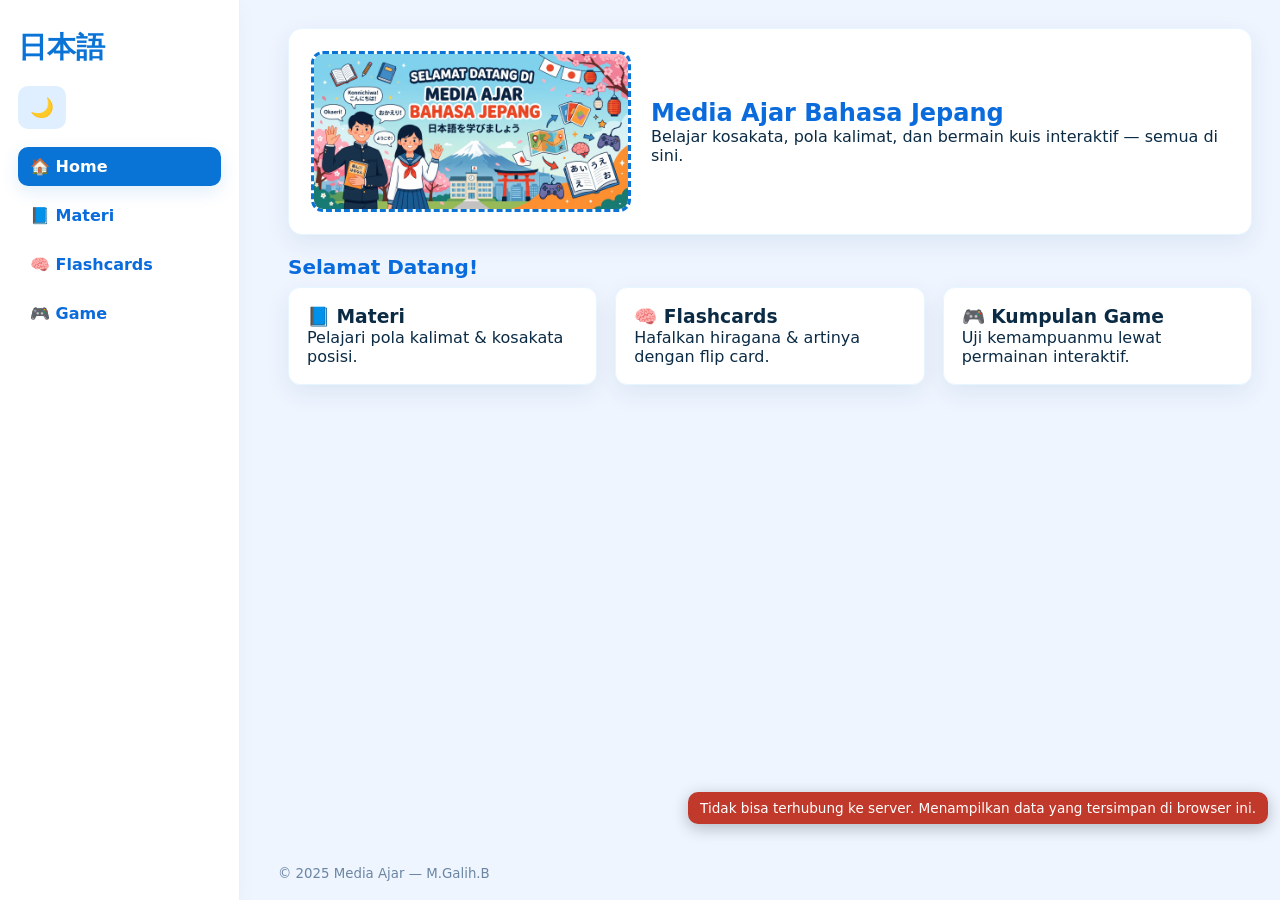
<file: index.html>
<!doctype html>
<html lang="id">
<head>
  <meta charset="utf-8" />
  <meta name="viewport" content="width=device-width,initial-scale=1" />
  <title>Media Ajar Bahasa Jepang — Dino Quiz</title>
  <style>
/* ===== Root Variables ===== */
:root {
  --blue: #0a74d6;
  --blue-2: #0a6bdc;
  --muted: #6b85a3;
  --bg: #eef5ff;
  --card: #ffffff;
  --soft: #dfefff;
  --shadow: 0 8px 24px rgba(13,52,102,0.08);

  --dark-bg: #0d1a26;
  --dark-card: #13293d;
  --dark-text: #d7e9ff;
  --dark-soft: #17324c;
  font-family: Inter, Poppins, system-ui;
}

/* ===== Dark Mode ===== */
body.dark {
  background: var(--dark-bg);
  color: var(--dark-text);
}

body.dark .sidebar {
  background: var(--dark-card);
  border-right-color: #1e3a56;
}

body.dark .menu a {
  color: #9dd1ff;
}

body.dark .menu a.active {
  background: var(--blue);
  color: #fff;
}

body.dark .card-block,
body.dark .menu-card,
body.dark .hero,
body.dark .pos-card-small,
body.dark .card-face.front {
  background: var(--dark-card);
  color: var(--dark-text);
  border-color: #1f3d5c;
}

body.dark .card-face.back {
  background: linear-gradient(180deg, #0f4ea8, #0d3c7d);
}

/* ===== Reset ===== */
* {
  box-sizing: border-box;
  margin: 0;
  padding: 0;
}

body {
  background: var(--bg);
  color: #0b2b45;
  display: flex;
  flex-direction: column;
  min-height: 100vh;

  /* Panel slide animation */
  overflow-x: hidden;
}

/* ===== Sidebar ===== */
.sidebar {
  position: fixed;
  left: 0;
  top: 0;
  bottom: 0;
  width: 240px;
  background: var(--card);
  border-right: 1px solid #e6f0ff;
  padding: 28px 18px;
  box-shadow: 0 6px 20px rgba(10,20,40,0.03);
}

.logo {
  color: var(--blue);
  font-size: 1.8rem;
  font-weight: 700;
  margin-bottom: 18px;
}

/* Dark Mode Toggle Button */
.theme-toggle {
  background: var(--soft);
  border: none;
  padding: 10px 12px;
  border-radius: 10px;
  cursor: pointer;
  margin-bottom: 18px;
  font-size: 1.2rem;
  transition: 0.2s;
}

.theme-toggle:hover {
  background: var(--blue);
  color: #fff;
}

.menu a {
  display: block;
  padding: 10px 12px;
  border-radius: 10px;
  color: var(--blue-2);
  text-decoration: none;
  margin-bottom: 10px;
  font-weight: 600;
  cursor: pointer;
  transition: 0.2s;
}

.menu a:hover {
  background: var(--soft);
  transform: translateY(-3px);
}

.menu a.active {
  background: var(--blue);
  color: white;
  box-shadow: 0 6px 18px rgba(10,118,214,0.12);
}

/* ===== Main Area ===== */
.main {
  margin-left: 260px;
  padding: 28px;
  width: calc(100% - 260px);
  flex: 1;
}

/* Hero */
.hero {
  display: flex;
  gap: 20px;
  align-items: center;
  background: var(--card);
  padding: 22px;
  border-radius: 14px;
  border: 1px solid #e6f6ff;
  box-shadow: var(--shadow);
}

.hero-img {
  width: 320px;
  border-radius: 12px;
  object-fit: cover;
  border: 3px dashed var(--blue);
}

.hero-text h1 {
  color: var(--blue-2);
}

/* ===== Panels ===== */
.panel {
  display: none;
  margin-top: 20px;
  opacity: 0;
  transform: translateX(50px);
  transition: 0.35s ease;
}

.panel.show {
  display: block;
  opacity: 1;
  transform: translateX(0);
}

/* Section Title */
.section-title {
  color: var(--blue-2);
  margin-bottom: 8px;
  font-size: 1.25rem;
}

/* Deskripsi belakang flashcard — lebih jelas & kontras */
.desc {
  margin-top: 8px;
  font-size: 1rem;
  color: #ffffff;
  opacity: 0.95;
  text-align: center;
  line-height: 1.35;

  /* sedikit glow agar terbaca di background biru */
  text-shadow: 0 1px 3px rgba(0,0,0,0.25);
}


/* ===== Menu Cards ===== */
.menu-grid {
  display: grid;
  grid-template-columns: repeat(3, 1fr);
  gap: 18px;
}

.menu-card {
  background: var(--card);
  padding: 18px;
  border-radius: 12px;
  border: 1px solid #e6f6ff;
  box-shadow: var(--shadow);
  cursor: pointer;
  transition: 0.2s;
}

.menu-card:hover {
  transform: translateY(-6px);
  box-shadow: 0 14px 36px rgba(13,52,102,0.08);
}

/* ===== Card Block ===== */
.card-block {
  background: var(--card);
  padding: 16px;
  border-radius: 10px;
  margin-bottom: 12px;
  border: 1px solid #e8f5ff;
}

/* ===== Posisi Grid ===== */
.pos-grid {
  display: grid;
  grid-template-columns: repeat(5,1fr);
  gap: 10px;
}

.posBtn {
  padding: 10px;
  border-radius: 10px;
  border: none;
  background: linear-gradient(180deg,#e9f5ff,#dfefff);
  color: var(--blue-2);
  font-weight: 700;
  cursor: pointer;
  transition: 0.12s;
}

.posBtn:hover {
  transform: translateY(-3px);
}

/* ===== Pos Info Box ===== */
.pos-info {
  margin-top: 14px;
  display: flex;
  justify-content: center;
  animation: fadeIn 0.3s ease;
}

.pos-info.hidden {
  display: none;
}

/* Small 3D Card */
.pos-card-small {
  width: 260px;
  min-height: 180px;
  padding: 16px;
  background: var(--card);
  border-radius: 14px;
  border: 1px solid #e6f5ff;
  box-shadow: var(--shadow);

  position: relative;
  perspective: 1200px;
  cursor: pointer;
}

.pos-card-small .card-face {
  position: absolute;
  width: 100%;
  height: 100%;
  border-radius: 14px;
  padding: 16px;

  backface-visibility: hidden;
  display: flex;
  flex-direction: column;
  align-items: center;
  justify-content: center;
  transition: 0.6s;
}

.pos-card-small .front {
  background: #ffffff;
}

.pos-card-small .back {
  background: linear-gradient(180deg, #0a74d6, #0a6bdc);
  color: white;
  transform: rotateY(180deg);
}

.pos-card-small.flipped .front {
  transform: rotateY(-180deg);
}

.pos-card-small.flipped .back {
  transform: rotateY(0deg);
}

.jp { font-weight: 700; }
.indo { color: #e5f2ff; }

/* ===== Flashcards ===== */
.flash-wrapper {
  display: flex;
  flex-direction: column;
  align-items: center;
  gap: 12px;
}

.card-3d {
  width: 270px;
  height: 330px;
  perspective: 1200px;
  position: relative;
}

.card-3d .card-face {
  width: 100%;
  height: 100%;
  border-radius: 14px;
  position: absolute;
  top:0;
  left:0;
  backface-visibility: hidden;
  display:flex;
  flex-direction:column;
  align-items:center;
  justify-content:center;
  transition: transform .6s;
}

.card-3d .front {
  background: white;
}

.card-3d .back {
  background: linear-gradient(180deg,#0a74d6,#0a6bdc);
  color:#fff;
  transform: rotateY(180deg);
}

.card-3d.flipped .front {
  transform: rotateY(-180deg);
}
.card-3d.flipped .back {
  transform: rotateY(0deg);
}

.flash-img {
  width: 100%;
  height: 180px;
  object-fit: cover;
}

.flash-controls {
  display: flex;
  flex-wrap: wrap;
  gap: 8px;
}

.btn {
  padding: 10px 12px;
  border: none;
  background: #dfefff;
  border-radius: 10px;
  font-weight: 700;
  cursor: pointer;
}

.btn.primary {
  background: var(--blue);
  color: white;
}

/* ===== Footer ===== */
.footer {
  margin-left: 260px;
  padding: 18px;
  color: var(--muted);
}

/* Responsive */
@media(max-width:900px){
  .sidebar {
    width: 70px;
  }

  .main {
    margin-left: 90px;
    width: calc(100% - 90px);
  }

  .menu a {
    font-size: 0.7rem;
    padding: 6px;
  }

  .hero-img { display:none; }
}

/* === FLOATING BACK BUTTON === */
.floating-back {
  position: fixed;
  top: 20px;
  left: 280px; /* menyesuaikan sidebar */
  z-index: 9999;

  width: 48px;
  height: 48px;
  border-radius: 50%;
  border: none;

  background: var(--blue);
  color: #fff;

  display: flex;
  align-items: center;
  justify-content: center;

  font-size: 1.4rem;
  font-weight: bold;
  cursor: pointer;

  box-shadow: 0 6px 20px rgba(10,118,214,0.25);
  transition: all .25s ease;
}

/* Hover effect */
.floating-back:hover {
  background: var(--blue-2);
  transform: translateX(-4px) scale(1.08);
  box-shadow: 0 10px 26px rgba(10,118,214,0.35);
}

/* Dark mode */
body.dark .floating-back {
  background: #0d4a8c;
  box-shadow: 0 6px 20px rgba(0,0,0,0.45);
}
body.dark .floating-back:hover {
  background: #0c5bb4;
}

/* RESPONSIVE (tablet & HP) */
@media (max-width: 900px) {
  .floating-back {
    left: 84px; /* Sidebar kecil */
  }
}

/* ============================================================
   MOBILE RESPONSIVE (max-width: 768px)
   ============================================================ */
   @media (max-width: 768px) {

    /* Layout dasar */
    .sidebar {
      width: 70px;
      padding: 15px 10px;
    }
  
    .sidebar h2.logo {
      font-size: 16px;
      text-align: center;
      padding: 0;
    }
  
    /* Tombol dark mode */
    #themeToggle {
      width: 40px;
      height: 40px;
      font-size: 18px;
    }
  
    /* Sidebar menu icons only */
    .menu a {
      font-size: 14px;
      padding: 10px 0;
      text-align: center;
    }
  
    .menu a::after {
      display: none;
    }
  
    /* Main area */
    .main {
      margin-left: 70px;
      padding: 15px;
    }
  
    /* Hero section */
    .hero {
      flex-direction: column;
      text-align: center;
      gap: 10px;
    }
  
    .hero-img {
      width: 90%;
      max-width: 220px;
    }
  
    .hero-text h1 {
      font-size: 20px;
    }
  
    .menu-grid {
      grid-template-columns: 1fr;
      gap: 15px;
    }
  
    /* Panel layout */
    .panel {
      padding: 15px;
    }
  
    .section-title {
      font-size: 20px;
    }
  
    /* Back button floating */
    .backBtn {
      position: fixed;
      top: 12px;
      right: 12px;
      padding: 10px 14px;
      border-radius: 50px;
      font-size: 14px;
      z-index: 9999;
      box-shadow: 0 4px 12px rgba(0,0,0,0.2);
    }
  
    /* Kosakata Posisi */
    .pos-grid {
      grid-template-columns: repeat(3, 1fr);
      gap: 8px;
    }
  
    #posInfoBox {
      width: 100%;
      max-width: 380px;
      left: 50%;
      transform: translateX(-50%);
      padding: 15px;
    }
  
    .pos-card {
      transform: scale(0.9);
    }
  
    /* Flashcard bagian */
    .flash-wrapper {
      padding: 10px 0;
    }
  
    /* Flashcard 3D size */
    .card-3d {
      width: 90%;
      height: 280px;
    }
  
    .flash-img {
      width: 100%;
      height: 150px;
      object-fit: contain;
    }
  
    .flash-controls {
      flex-wrap: wrap;
      gap: 8px;
    }
  
    .flash-controls .btn {
      width: 48%;
      padding: 8px;
      font-size: 14px;
    }
  
    .progress-line {
      margin-top: 10px;
    }
  
    /* Backside (hologram) adjust for mobile readability */
    .romaji {
      font-size: 18px;
    }
  
    .meaning {
      font-size: 22px;
    }
  
    .desc {
      font-size: 14px;
      padding: 0 10px;
    }
  
    /* Game placeholder */
    #game .card-block {
      font-size: 14px;
    }
  }
  
/* ----------------------------
   DEFAULT VARIABLES
----------------------------- */
:root {
  --nav-bg: #ffffff;
  --nav-text: #2c2c2c;
  --accent: #0a6bdc;
}

/* DARK MODE */
.dark {
  --nav-bg: #121212;
  --nav-text: #ffffff;
}

/* ===============================
   BOTTOM NAVBAR — MOBILE ONLY (DEFAULT)
   =============================== */
.bottom-nav {
  position: fixed;
  bottom: 0;
  left: 0;
  width: 100%;
  height: 65px;
  background: var(--nav-bg);
  border-top: 2px solid rgba(0,0,0,0.15);
  display: flex;
  justify-content: space-around;
  align-items: center;
  z-index: 9999;
}

.nav-btn {
  background: none;
  border: none;
  flex: 1;
  display: flex;
  flex-direction: column;
  justify-content: center;
  align-items: center;
  color: var(--nav-text);
  cursor: pointer;
  transition: 0.25s;
}

.nav-btn .icon {
  font-size: 1.35rem;
}

.nav-btn.active {
  color: var(--accent);
  transform: translateY(-4px);
}

/* Prevent overlap */
main {
  padding-bottom: 80px;
}

/* ===============================
   DESKTOP MODE (≥ 900px)
   → BOTTOM NAVBAR DISABLED
   =============================== */
@media (min-width: 900px) {

  /* Hide bottom navbar completely */
  .bottom-nav {
    display: none !important;
    visibility: hidden !important;
    opacity: 0 !important;
  }

  /* Sidebar kembali seperti biasa */
  .sidebar {
    display: block !important;
  }

  .main {
    margin-left: 260px !important;
    width: calc(100% - 260px) !important;
  }

  footer {
    margin-left: 260px !important;
  }
}

/* ===============================
   MOBILE MODE (< 900px)
   → SIDEBAR HILANG
   → NAVBAR TETAP BOTTOM
   =============================== */
@media (max-width: 900px) {

  /* Fully hide sidebar */
  .sidebar {
    display: none !important;
    width: 0 !important;
    min-width: 0 !important;
    opacity: 0 !important;
    visibility: hidden !important;
  }

  /* Bottom nav show */
  .bottom-nav {
    display: flex !important;
  }

  .main {
    margin-left: 0 !important;
    width: 100% !important;
    padding-bottom: 80px;
  }

  footer {
    margin-left: 0 !important;
  }
}

/* ===== Kanji Wolf styles ===== */
.wolf-game { max-width:920px; margin:12px auto 40px; padding:12px; }
.game-header { display:flex; justify-content:space-between; align-items:center; gap:12px; margin-bottom:8px; }
.game-title { font-weight:800; color:var(--blue-2); font-size:1.05rem; }
.game-stats { color:var(--muted); font-weight:700; display:flex; gap:12px; align-items:center; }
.game-instr { color:var(--muted); margin-bottom:12px; max-width:900px; }

/* npc list */
.npc-list { display:flex; gap:18px; flex-wrap:wrap; justify-content:center; align-items:flex-end; padding:8px; }
.npc { width:120px; min-height:140px; background:var(--card); border-radius:12px; border:1px solid #e6f6ff; display:flex; flex-direction:column; align-items:center; padding:8px; cursor:pointer; transition: transform .18s ease, box-shadow .18s ease; box-shadow: 0 8px 20px rgba(10,30,70,0.04); }
.npc:focus { outline:3px solid rgba(10,110,220,0.14); }
.npc:hover { transform: translateY(-6px); box-shadow:0 18px 40px rgba(10,30,70,0.06); }

/* avatar + bubble */
.npc .avatar { font-size:36px; margin-top:6px; }
.npc .bubble { margin-top:10px; background:linear-gradient(180deg,#ffffff,#f2f8ff); border-radius:12px; padding:8px 10px; font-weight:700; color:var(--blue-2); text-align:center; min-height:40px; display:flex; align-items:center; justify-content:center; }

/* wrong / success states */
.npc.correct { opacity:0.95; }
.npc.wrong { animation:shake .45s; border-color:#ffbbbb; box-shadow: 0 8px 24px rgba(220,0,0,0.08); }
.npc.success { animation:pop .35s; box-shadow:0 18px 46px rgba(30,160,80,0.12); border-color:#60c37a; }

@keyframes shake {
  0%{ transform:translateX(0) }
  20%{ transform:translateX(-8px) }
  40%{ transform:translateX(6px) }
  60%{ transform:translateX(-4px) }
  80%{ transform:translateX(2px) }
  100%{ transform:translateX(0) }
}
@keyframes pop {
  0%{ transform:scale(.9) }
  60%{ transform:scale(1.06) }
  100%{ transform:scale(1) }
}

/* small meta + message */
.game-controls { display:flex; gap:12px; align-items:center; justify-content:center; margin-top:14px; }
.kw-msg { color:var(--muted); font-weight:700; margin-left:8px; }

/* overlay */
.kw-overlay { position:fixed; inset:0; display:flex; align-items:center; justify-content:center; background:rgba(3,10,25,0.55); z-index:99999; }
.kw-overlay-card { background:var(--card); padding:18px; border-radius:12px; text-align:center; width:320px; box-shadow:0 18px 50px rgba(0,0,0,0.35); }
.kw-overlay.hidden { display:none; }

/* responsive adjustments */
@media (max-width:700px) {
  .npc { width:46%; min-height:120px; }
  .npc .avatar { font-size:28px; }
  .npc .bubble { font-size:0.95rem; min-height:44px; }
  .wolf-game { padding:8px; }
}

/* FIX: HIDE ANYTHING WITH .hidden */
.hidden {
  display: none !important;
}

/* ===== DARK MODE FLOATING BUTTON (Mobile) ===== */
@media (max-width: 900px) {
  #themeToggle {
    position: fixed;
    bottom: 90px; 
    right: 20px;
    z-index: 99999;

    width: 55px;
    height: 55px;
    border-radius: 50%;
    font-size: 22px;
    background: var(--blue);
    color: white;
    display: flex !important;
    align-items: center;
    justify-content: center;

    box-shadow: 0 6px 20px rgba(0,0,0,0.3);
  }

  /* Pastikan tombol tetap muncul meskipun sidebar disembunyikan */
  .sidebar #themeToggle {
    display: none !important;
  }
}

/* Tombol dark mode mobile */
.theme-mobile {
  display: none;
}

@media (max-width: 900px) {
  .theme-mobile {
    display: flex;
    position: fixed;
    bottom: 90px;
    right: 20px;
    width: 55px;
    height: 55px;
    background: #2d6cdf;
    color: #fff;
    border-radius: 50%;
    font-size: 24px;
    justify-content: center;
    align-items: center;
    box-shadow: 0 5px 15px rgba(0,0,0,0.3);
    z-index: 99999;
    border: none;
    cursor: pointer;
  }
}


/* ===== MODE GURU (EDIT MATERI) ===== */
.admin-tools { display:flex; flex-wrap:wrap; gap:8px; align-items:center; margin-bottom:12px; }
.admin-bar { display:flex; flex-wrap:wrap; gap:8px; align-items:center; }
.admin-bar.hidden { display:none; }
.admin-bar .admin-note { font-size:.9rem; color:var(--muted); }
.editor-box {
  background: var(--soft);
  border-radius: 10px;
  padding: 14px;
  margin-top: 14px;
  width: 100%;
  max-width: 560px;
  box-sizing: border-box;
  text-align: left;
}
.editor-box.hidden { display:none; }
.editor-box h3 { margin:0 0 6px; }
.editor-box label { display:block; margin:10px 0 0; font-size:.9rem; }
.editor-box input[type="text"], .editor-box textarea {
  display:block; width:100%; box-sizing:border-box; margin-top:4px; padding:8px 10px;
  border-radius:8px; border:1px solid #c9dcf2; font:inherit; background:#fff; color:#17324c;
}
.editor-box input[type="file"] { display:block; margin-top:4px; max-width:100%; }
.editor-box .editor-actions { display:flex; flex-wrap:wrap; gap:8px; margin-top:14px; }
.editor-box .editor-hint { margin:0; color:var(--muted); font-size:.9rem; }
body.dark .editor-box { background: var(--dark-soft); }

/* ===== BAGIAN MATERI TAMBAHAN ===== */
.custom-section { margin-top:16px; }
.custom-section h3 { margin-top:0; }
.custom-body { white-space:pre-line; }
.custom-links { display:flex; flex-direction:column; gap:12px; margin-top:12px; }
.custom-links audio, .custom-links video { max-width:100%; }
.custom-img { max-width:100%; border-radius:10px; }
.link-btn { display:inline-flex; align-items:center; gap:8px; text-decoration:none; width:fit-content; max-width:100%; box-sizing:border-box; word-break:break-word; }
.link-btn .link-kind { font-size:.8rem; opacity:.75; }
.yt-wrap { position:relative; width:100%; max-width:640px; aspect-ratio:16/9; border-radius:10px; overflow:hidden; background:#000; }
.yt-wrap iframe { position:absolute; inset:0; width:100%; height:100%; border:0; }
.editing-section { outline:2px dashed #f59e0b; outline-offset:4px; }
.custom-editor-head { display:flex; flex-wrap:wrap; gap:8px; align-items:center; justify-content:space-between; }
.custom-editor-head .tools { display:flex; gap:6px; }
.custom-section label { display:block; margin:10px 0 0; font-size:.9rem; }
.custom-section input[type="text"], .custom-section textarea {
  display:block; width:100%; box-sizing:border-box; margin-top:4px; padding:8px 10px;
  border-radius:8px; border:1px solid #c9dcf2; font:inherit; background:#fff; color:#17324c;
}
.custom-section h4 { margin:16px 0 0; }
.link-row { display:grid; grid-template-columns:1fr 1.6fr auto; gap:8px; align-items:start; margin-top:8px; }
.link-row input[type="text"] { margin-top:0; }
.link-hint { grid-column:1 / -1; font-size:.8rem; color:var(--muted); margin:0; }
@media (max-width:640px) { .link-row { grid-template-columns:1fr; } }
.materi-sub { color:var(--muted); margin:4px 0 16px; }
#babBack, #deckBack { margin-bottom:10px; }
.bab-grid { display:grid; grid-template-columns:repeat(auto-fill,minmax(250px,1fr)); gap:14px; }
.bab-tab {
  background:var(--card); border:1px solid #e6f5ff; border-radius:14px; padding:18px;
  box-shadow:var(--shadow); cursor:pointer; transition:.15s; text-align:left; box-sizing:border-box;
}
.bab-tab:hover { transform:translateY(-3px); }
.bab-tab:focus-visible { outline:3px solid var(--blue-2); outline-offset:2px; }
.bab-tab h3 { margin:0 0 6px; }
.bab-tab p { margin:0; color:var(--muted); }
.bab-tab .bab-open { display:inline-block; margin-top:12px; font-size:.85rem; font-weight:700; color:var(--blue-2); }
.bab-tab.editing-section { cursor:default; }
.bab-tab.editing-section:hover { transform:none; }
.bab-tab label { display:block; margin:10px 0 0; font-size:.9rem; }
.bab-tab input[type="text"], .bab-tab textarea {
  display:block; width:100%; box-sizing:border-box; margin-top:4px; padding:8px 10px;
  border-radius:8px; border:1px solid #c9dcf2; font:inherit; background:#fff; color:#17324c;
}
.bab-tab .tools { display:flex; flex-wrap:wrap; gap:6px; margin-top:12px; }
body.dark .bab-tab { background:var(--dark-card); color:var(--dark-text); border-color:#1f3d5c; }
body.dark .bab-tab .bab-open { color:#8cc4ff; }
.custom-files { display:flex; flex-direction:column; gap:12px; margin-top:12px; }
.custom-file { border:1px solid #c9dcf2; border-radius:12px; padding:10px 12px; }
body.dark .custom-file { border-color:#1f3d5c; }
.file-head { display:flex; gap:8px; align-items:baseline; flex-wrap:wrap; }
.file-name { font-weight:700; word-break:break-word; }
.file-size { font-size:.8rem; color:var(--muted); }
.file-actions { display:flex; gap:8px; flex-wrap:wrap; margin-top:8px; }
.file-preview { margin-top:10px; }
.file-preview iframe { width:100%; height:520px; border:1px solid #c9dcf2; border-radius:10px; background:#fff; }
.file-preview img { max-width:100%; border-radius:10px; }
.file-preview audio, .file-preview video { max-width:100%; }
.file-missing { color:var(--muted); font-size:.9rem; margin:6px 0 0; }
.file-edit-row { display:flex; align-items:center; gap:8px; margin-top:8px; }
.file-edit-row .file-name { flex:1; }
.login-overlay { position:fixed; inset:0; background:rgba(10,30,50,.55); display:flex; align-items:center; justify-content:center; z-index:9999; padding:16px; }
.login-card { background:#fff; color:#17324c; border-radius:14px; padding:20px; width:100%; max-width:360px; box-shadow:0 10px 40px rgba(0,0,0,.3); }
body.dark .login-card { background:#17324c; color:#e7f1ff; }
.login-card h3 { margin:0 0 8px; }
.login-card label { display:block; margin-top:10px; font-size:.9rem; }
.login-card input { display:block; width:100%; box-sizing:border-box; margin-top:4px; padding:9px 10px; border-radius:8px; border:1px solid #c9dcf2; font:inherit; background:#fff; color:#17324c; }
.login-err { color:#c0392b; font-size:.9rem; margin:10px 0 0; }
.login-actions { display:flex; gap:8px; margin-top:14px; }
.sync-badge { position:fixed; right:12px; bottom:76px; background:#17324c; color:#fff; padding:8px 12px; border-radius:10px; font-size:.85rem; z-index:9998; max-width:80vw; box-shadow:0 4px 16px rgba(0,0,0,.25); }
.sync-badge.err { background:#c0392b; }
.kw-group { margin-top:14px; }
.kw-group h4 { margin:14px 0 4px; }
.kw-edit-row { display:flex; gap:8px; align-items:center; margin-top:8px; }
.kw-edit-row input[type="text"] { flex:1; margin-top:0; }
.kw-sub { font-size:.85rem; color:var(--muted); margin:2px 0 0; }
.vocab-grid { margin-top:12px; }
.vocab-item-edit { border:1px solid #c9dcf2; border-radius:10px; padding:10px 12px 12px; margin-top:12px; }
.vocab-item-edit .vocab-item-head { display:flex; justify-content:space-between; align-items:center; gap:8px; }
body.editing [data-edit-id] {
  outline: 2px dashed #f59e0b;
  outline-offset: 4px;
  cursor: text;
}
body.editing [data-edit-id]:focus { outline-style: solid; background: rgba(245,158,11,.08); }
</style>
</head>


<body>

  <!-- SIDEBAR -->
  <aside class="sidebar">
    <h2 class="logo">日本語</h2>

    <div class="sidebar-controls">
      <button id="themeToggle" class="theme-toggle" aria-pressed="false" title="Toggle Dark Mode">
        🌙
      </button>
    </div>

    <nav class="menu">
      <a id="sb_home" class="active">🏠 Home</a>
      <a id="sb_materi">📘 Materi</a>
      <a id="sb_flashcards">🧠 Flashcards</a>
      <a id="sb_game">🎮 Game</a>
    </nav>
  </aside>

  <nav class="bottom-nav" id="bottomNav">
    <button class="nav-btn" data-target="home">
      <span class="icon">🏠</span>
      <span class="label">Home</span>
    </button>
    <button class="nav-btn" data-target="materi">
      <span class="icon">📘</span>
      <span class="label">Materi</span>
    </button>
    <button class="nav-btn" data-target="flashcards">
      <span class="icon">🧠</span>
      <span class="label">Flashcards</span>
    </button>
    <button class="nav-btn" data-target="game">
      <span class="icon">🎮</span>
      <span class="label">Game</span>
    </button>
  </nav>
  

  <!-- MAIN -->
  <main class="main">
    <button id="floatingBackBtn" class="floating-back" title="Kembali">←</button>


    <!-- HERO -->
    <section class="hero">
      <img src="images/doko.png" alt="hero" class="hero-img" />
      <div class="hero-text">
        <h1>Media Ajar Bahasa Jepang</h1>
        <p>Belajar kosakata, pola kalimat, dan bermain kuis interaktif — semua di sini.</p>
      </div>
    </section>

    <!-- HOME -->
    <section id="home" class="panel show">
      <h2 class="section-title">Selamat Datang!</h2>
      

      <div class="menu-grid">
        <div class="menu-card" id="goMateri" tabindex="0">
          <h3>📘 Materi</h3>
          <p>Pelajari pola kalimat & kosakata posisi.</p>
        </div>

        <div class="menu-card" id="goFlashcard" tabindex="0">
          <h3>🧠 Flashcards</h3>
          <p>Hafalkan hiragana & artinya dengan flip card.</p>
        </div>

        <div class="menu-card" id="goGame" tabindex="0">
          <h3>🎮 Kumpulan Game</h3>
          <p>Uji kemampuanmu lewat permainan interaktif.</p>
        </div>
      </div>
    </section>

    <!-- MATERI -->
    <section id="materi" class="panel">
      <div class="admin-tools">
        <button id="adminBtn" class="btn" type="button">🔒 Mode Guru</button>
        <div id="adminBar" class="admin-bar hidden">
          <span id="adminNote" class="admin-note"></span>
          <button id="adminAddBab" class="btn" type="button">➕ Tambah Materi (Tab Baru)</button>
          <button id="adminAddSection" class="btn" type="button">➕ Bagian Teks, Link &amp; File</button>
          <button id="adminAddVocab" class="btn" type="button">➕ Bagian Kosakata</button>
          <button id="adminSave" class="btn primary" type="button">Simpan Materi</button>
          <button id="adminReset" class="btn" type="button">Kembalikan Teks Asli</button>
          <button id="adminExit" class="btn" type="button">Keluar</button>
        </div>
      </div>

      <!-- TINGKAT 1: DAFTAR MATERI (judul + deskripsi singkat) -->
      <div id="materiList">
        <h2 class="section-title">Materi</h2>
        <p class="materi-sub">Pilih salah satu materi untuk mulai belajar.</p>
        <div id="babGrid" class="bab-grid"></div>
      </div>

      <!-- TINGKAT 2: ISI MATERI -->
      <div id="materiDetail" class="hidden">
        <button id="babBack" class="btn" type="button">← Daftar Materi</button>
        <h2 id="babTitle" class="section-title"></h2>
        <p id="babDesc" class="materi-sub"></p>

        <div id="babBuiltinContent">
      <div class="card-block">
        <p>
          Tema <b>「どこにありますか」</b> digunakan untuk menanyakan letak benda atau tempat.
        </p>
      </div>

      <div class="card-block">
        <h3>📘 Fungsi Partikel「に」</h3>
        <p>Partikel <b>に</b> menunjukkan lokasi keberadaan / arah.</p>
      </div>

      <div class="card-block">
<pre>
〜は どこに ありますか。
(〜 wa doko ni arimasu ka)
“Di mana 〜 berada?”

〜に 〜が あります。
(〜 ni 〜 ga arimasu)
“Ada 〜 di 〜”
</pre>
      </div>

      <div class="card-block">
        <h3>📍 Kosakata Posisi</h3>

        <div class="pos-grid">
          <button class="posBtn" data-key="ue">うえ</button>
          <button class="posBtn" data-key="shita">した</button>
          <button class="posBtn" data-key="mae">まえ</button>
          <button class="posBtn" data-key="ushiro">うしろ</button>
          <button class="posBtn" data-key="naka">なか</button>
          <button class="posBtn" data-key="soto">そと</button>
          <button class="posBtn" data-key="migi">みぎ</button>
          <button class="posBtn" data-key="hidari">ひだり</button>
          <button class="posBtn" data-key="tonari">となり</button>
          <button class="posBtn" data-key="yoko">よこ</button>
        </div>

        <!-- CARD KECIL DI BAWAH -->
        <div id="posInfoBox" class="pos-info hidden">
          <div class="pos-card-small" id="posCard3D">

            <div class="card-face front">
              <h3 id="posWord">うえ</h3>
              <p class="arti-small">
                <b>Arti:</b> <span id="posArti">atas</span>
              </p>
              <p id="posPenjelasan">Penjelasan singkat posisi.</p>
            </div>

            <div class="card-face back">
              <p id="posContoh" class="jp">つくえのうえに ほんがあります。</p>
              <p id="posContohArti" class="indo">Ada buku di atas meja.</p>
            </div>

          </div>
        </div>


        <!-- EDITOR KOSAKATA POSISI (Mode Guru) -->
        <div id="posEditor" class="editor-box hidden">
          <h3>✏️ Edit Kosakata Posisi</h3>
          <p id="posEditorHint" class="editor-hint">Klik salah satu tombol kosakata di atas, lalu ubah isinya di sini.</p>
          <div id="posEditorForm" class="hidden">
            <label>Kata (hiragana)<input type="text" id="pe-hira"></label>
            <label>Arti<input type="text" id="pe-arti"></label>
            <label>Penjelasan<textarea id="pe-penjelasan" rows="2"></textarea></label>
            <label>Contoh kalimat (Jepang)<input type="text" id="pe-contoh"></label>
            <label>Arti contoh kalimat<input type="text" id="pe-contohArti"></label>
            <div class="editor-actions">
              <button id="pe-save" class="btn primary" type="button">Simpan Kosakata Ini</button>
              <button id="pe-reset" class="btn" type="button">Kembalikan Asli</button>
            </div>
          </div>
        </div>
      </div>
        </div>

        <div id="customMateri"></div>
      </div>
    </section>

    <!-- FLASHCARDS -->
    <section id="flashcards" class="panel">
      <div class="admin-tools">
        <button id="flashAdminBtn" class="btn" type="button">🔒 Mode Guru</button>
        <div id="flashAdminBar" class="admin-bar hidden">
          <span id="flashNote" class="admin-note"></span>
          <button id="flashAddDeck" class="btn" type="button">➕ Tambah Set Flashcard (Tab Baru)</button>
          <button id="flashSaveList" class="btn primary" type="button">Simpan Daftar</button>
          <button id="flashAddBtn" class="btn" type="button">➕ Tambah Kartu Baru</button>
          <button id="flashAdminExit" class="btn" type="button">Keluar</button>
        </div>
      </div>

      <!-- TINGKAT 1: DAFTAR FLASHCARD (judul + deskripsi singkat) -->
      <div id="flashList">
        <h2 class="section-title">Flashcards</h2>
        <p class="materi-sub">Pilih satu set flashcard untuk mulai menghafal.</p>
        <div id="deckGrid" class="bab-grid"></div>
      </div>

      <!-- TINGKAT 2: KARTU DALAM SET -->
      <div id="flashDetail" class="hidden">
        <button id="deckBack" class="btn" type="button">← Daftar Flashcard</button>
        <h2 id="deckTitle" class="section-title"></h2>
        <p id="deckDesc" class="materi-sub"></p>

      <div class="flash-wrapper">
        <p id="deckEmpty" class="editor-hint hidden"></p>

        <div id="card" class="card-3d">
          <div class="card-face front" id="card-front">
            <img id="cardImage" src="images/ue.jpg" alt="ue" class="flash-img">
            <div id="hiraganaText" class="hiragana">うえ</div>
          </div>
          <div class="card-face back" id="card-back">
            <div id="romajiText" class="romaji">ue</div>
            <div id="meaningText" class="meaning">atas</div>
            <div id="descText" class="desc">Penjelasan singkat</div>
          </div>
        </div>

        <div class="flash-controls">
          <button id="prevBtn" class="btn">Sebelumnya</button>
          <button id="flipBtn" class="btn primary">Flip</button>
          <button id="nextBtn" class="btn">Selanjutnya</button>
          <button id="markBtn" class="btn">Mark</button>
          <button id="shuffleBtn" class="btn">Shuffle</button>
          <button id="resetProgressBtn" class="btn">Reset</button>
        </div>

        <div class="progress-line">
          Progress: <span id="learnedCount">0</span>/<span id="totalCount">0</span>
        </div>

        <!-- EDITOR FLASHCARD (Mode Guru) -->
        <div id="flashEditor" class="editor-box hidden">
          <h3 id="fe-title">✏️ Edit Kartu Ini</h3>
          <label>Ganti gambar (depan kartu)
            <input type="file" id="fe-image" accept="image/*">
          </label>
          <label>Hiragana (depan kartu)<input type="text" id="fe-hira"></label>
          <label>Romaji (belakang kartu)<input type="text" id="fe-romaji"></label>
          <label>Arti (belakang kartu)<input type="text" id="fe-meaning"></label>
          <label>Penjelasan (belakang kartu)<textarea id="fe-desc" rows="2"></textarea></label>
          <div class="editor-actions">
            <button id="fe-save" class="btn primary" type="button">Simpan Kartu Ini</button>
            <button id="fe-reset" class="btn" type="button">Kembalikan Kartu Asli</button>
            <button id="fe-delete" class="btn hidden" type="button">🗑 Hapus Kartu Ini</button>
          </div>
        </div>

      </div>
      </div>
    </section>

    <!-- GAME -->
<section id="game" class="panel">

  <h2 class="section-title">Game List :</h2>

  <!-- ============================
       HALAMAN INSTRUKSI GAME
     ============================ -->
  
  <!-- GAME 1 -->
  <div id="gameInstructions" class="card-block">
    <h2>🐺 Cara Bermain Kanji Wolf</h2>

    <p style="margin-top:10px;">
      Dalam setiap ronde, beberapa karakter NPC akan mengucapkan sebuah kalimat dalam bahasa Jepang.
      <br><br>
      Namun **satu dari mereka adalah うそつき (pembohong)** yang menggunakan kalimat yang salah!
      <br><br>
      Tugasmu adalah:
    </p>

    <ul style="margin:10px 0 20px 20px;">
      <li>Mengamati setiap kalimat</li>
      <li>Mencari NPC yang kalimatnya tidak benar</li>
      <li>Mengklik NPC tersebut untuk menang</li>
    </ul>

    <button id="startGameBtn" class="btn primary" 
      style="width:100%; padding:12px; font-size:1.1rem;">
      Mulai Permainan
    </button>

    <div class="admin-tools" style="margin-top:14px;">
      <button id="kwGuruBtn" class="btn" type="button">🔒 Ruang Guru</button>
      <div id="kwGuruBar" class="admin-bar hidden">
        <span class="admin-note">Ruang Guru aktif — ubah pernyataan yang harus dipilih siswa di bawah, lalu klik Simpan.</span>
        <button id="kwSave" class="btn primary" type="button">Simpan</button>
        <button id="kwReset" class="btn" type="button">Kembalikan Asli</button>
        <button id="kwGuruExit" class="btn" type="button">Keluar</button>
      </div>
    </div>
  </div>

  <!-- EDITOR TEKS KANJI WOLF (Ruang Guru) -->
  <div id="kwEditor" class="editor-box hidden" style="max-width:none; margin-bottom:16px;">
    <h3>✏️ Ruang Guru — Teks Kanji Wolf</h3>
    <p class="editor-hint">Setiap ronde mengambil 1 pernyataan SALAH (うそつき) dan beberapa pernyataan BENAR secara acak dari daftar di bawah. Siswa harus menemukan yang salah. Level 1–5 memakai 3 pernyataan (1 salah + 2 benar), Level 6–10 memakai 4 pernyataan (1 salah + 3 benar).</p>
    <div id="kwEditorBody"></div>
  </div>

  <!-- GAME 2 (halaman terpisah) -->
  <div id="gameList2" class="card-block" style="margin-top:16px;">
    <div id="game2Card">
      <h2>🎯 Labirin Lupa</h2>
      <p style="margin-top:10px;">
        Game stage dengan beberapa level.
        <br><br>
        Kumpulkan koin, kalahkan boss, jawab semua soal dengan benar.
        <br><br>
        <b>あなたはヒーローだから</b>
      </p>
      <a id="game2Link" href="game2link.html" class="btn primary"
         style="display:block; text-align:center; text-decoration:none; width:100%; padding:12px; font-size:1.1rem; margin-top:12px; box-sizing:border-box;">
        Buka Game 2
      </a>
    </div>
  </div>

  <!-- ============================
       ARENA GAME (TERSEMBUNYI)
     ============================ -->
  <div id="gameArena" class="hidden">

    <div class="wolf-game">

      <div class="game-header">
        <div class="game-title">🐺 Kanji Wolf — Hiragana Edition</div>
        <div class="game-stats">
          <span id="kw-level">Level: 1</span>
          <span id="kw-lives">Lives: ♥♥♥</span>
        </div>
      </div>
    
      <p class="game-instr">
        Klik NPC yang kamu curigai sebagai **うそつき**!
      </p>
    
      <div id="kw-area" class="kw-area">
        <div id="npcList" class="npc-list">
          <!-- NPC akan di-generate oleh JS -->
        </div>
      </div>
    
      <div class="game-controls">
        <div id="kw-msg" class="kw-msg"></div>
      </div>
    
      <!-- overlays -->
      <div id="kw-overlay" class="kw-overlay hidden">
        <div class="kw-overlay-card">
          <h3 id="kw-overlay-title">Game Over</h3>
          <p id="kw-overlay-detail"></p>
          <div style="margin-top:12px">
            <button id="kw-play-again" class="btn primary">Main Lagi</button>
            <button id="kw-back-home" class="btn">Kembali</button>
          </div>
        </div>
      </div>
    
    </div>

  </div>

</section>


  </main>

  <footer class="footer">
    <small>© 2025 Media Ajar — M.Galih.B</small>
  </footer>

  <button id="themeToggleMobile" class="theme-mobile">🌙</button>

  <script>
// script.js — robust single-file controller
console.log("script.js loaded");

/* ===================== SERVER (SUPABASE) =====================
   Isi SUPABASE_KEY dengan "Publishable key" (atau "anon key") dari
   Supabase → Project Settings → API. Kunci ini memang publik; yang
   melindungi data adalah aturan akses (RLS) yang sudah dibuat di database.
   Selama SUPABASE_KEY kosong, halaman berjalan dalam MODE LOKAL (data
   hanya tersimpan di browser masing-masing). */
const SUPABASE_URL = "https://leoohpcqakzrojmyfxlq.supabase.co".replace(/\/(rest|auth|storage)\/v1\/?$/, "").replace(/\/+$/, "");
const SUPABASE_KEY = "sb_publishable_zQFutExYicQdzksXElzYQw_-8Wj332N";
const REMOTE_ON = !!(SUPABASE_URL && SUPABASE_KEY);
const FILE_BUCKET = "materi-files";
const SYNC_KEYS = ["materi_edits_v1", "materi_custom_v1", "materi_babs_v1", "pos_edits_v1",
                   "flash_edits_v1", "flash_custom_v1", "flash_decks_v1", "kw_pools_v1"];

let syncBadgeTimer = null;
function showSync(text, isErr) {
  let b = document.getElementById("syncBadge");
  if (!b) { b = document.createElement("div"); b.id = "syncBadge"; document.body.appendChild(b); }
  b.className = "sync-badge" + (isErr ? " err" : "");
  b.textContent = text;
  clearTimeout(syncBadgeTimer);
  syncBadgeTimer = setTimeout(() => { if (b.parentNode) b.parentNode.removeChild(b); }, isErr ? 7000 : 3000);
}

// bersihkan HTML dari server sebelum dipasang (buang script, handler on*, dan alamat javascript:)
function sanitizeHtml(html) {
  const t = document.createElement("template");
  t.innerHTML = String(html);
  t.content.querySelectorAll("script,iframe,object,embed,link,meta,style,base,form").forEach(n => n.remove());
  t.content.querySelectorAll("*").forEach(el => {
    Array.from(el.attributes).forEach(a => {
      const n = a.name.toLowerCase();
      if (n.indexOf("on") === 0 || ((n === "href" || n === "src" || n === "xlink:href" || n === "action" || n === "formaction") && /^\s*(javascript|data|vbscript):/i.test(a.value))) {
        el.removeAttribute(a.name);
      }
    });
  });
  return t.innerHTML;
}

const Remote = (function () {
  let session = null;
  let chain = Promise.resolve();
  const api = { serverEmpty: false, pending: 0 };

  function hdr(extra, authed) {
    const h = Object.assign({ apikey: SUPABASE_KEY }, extra || {});
    if (authed && session) h.Authorization = "Bearer " + session.access_token;
    return h;
  }
  async function errMsg(res) {
    try { const j = await res.json(); return j.message || j.msg || j.error_description || j.error || ("HTTP " + res.status); }
    catch (e) { return "HTTP " + res.status; }
  }
  function setSession(j) {
    session = {
      access_token: j.access_token, refresh_token: j.refresh_token,
      expires_at: j.expires_at || (Math.floor(Date.now() / 1000) + (j.expires_in || 3600))
    };
  }
  async function authCall(grant, body) {
    const res = await fetch(SUPABASE_URL + "/auth/v1/token?grant_type=" + grant, {
      method: "POST", headers: hdr({ "Content-Type": "application/json" }), body: JSON.stringify(body)
    });
    if (!res.ok) {
      const m = await errMsg(res);
      throw new Error(/invalid login|invalid_grant|invalid credentials/i.test(m) ? "Email atau password salah." : m);
    }
    setSession(await res.json());
  }
  async function ensureSession() {
    if (!session) throw new Error("Belum login sebagai guru.");
    if (session.expires_at - Date.now() / 1000 < 60) await authCall("refresh_token", { refresh_token: session.refresh_token });
  }
  async function call(path, opts, authed) {
    if (authed) await ensureSession();
    const o = Object.assign({}, opts, { headers: hdr(opts && opts.headers, authed) });
    return fetch(SUPABASE_URL + path, o);
  }
  function enqueue(fn) { const p = chain.then(fn); chain = p.catch(() => {}); return p; }

  api.login = (email, password) => authCall("password", { email: email, password: password });
  api.logout = () => { session = null; };
  api.isLoggedIn = () => !!session;

  api.fetchAll = async function (ms) {
    const ctl = (typeof AbortController !== "undefined") ? new AbortController() : null;
    const t = ctl ? setTimeout(() => ctl.abort(), ms || 6000) : null;
    try {
      const res = await call("/rest/v1/site_data?select=key,value", { method: "GET", signal: ctl ? ctl.signal : undefined }, false);
      if (!res.ok) throw new Error(await errMsg(res));
      return await res.json();
    } finally { if (t) clearTimeout(t); }
  };
  api.put = (key, value) => enqueue(async () => {
    const res = await call("/rest/v1/site_data?on_conflict=key", {
      method: "POST",
      headers: { "Content-Type": "application/json", Prefer: "resolution=merge-duplicates,return=minimal" },
      body: JSON.stringify([{ key: key, value: value, updated_at: new Date().toISOString() }])
    }, true);
    if (!res.ok) throw new Error(await errMsg(res));
  });
  api.del = (key) => enqueue(async () => {
    const res = await call("/rest/v1/site_data?key=eq." + encodeURIComponent(key), { method: "DELETE" }, true);
    if (!res.ok) throw new Error(await errMsg(res));
  });

  api.uploadFile = async (id, file, type) => {
    const res = await call("/storage/v1/object/" + FILE_BUCKET + "/" + encodeURIComponent(id), {
      method: "POST", headers: { "Content-Type": type || "application/octet-stream", "x-upsert": "true" }, body: file
    }, true);
    if (!res.ok) throw new Error(await errMsg(res));
  };
  api.downloadBlob = async (id) => {
    const res = await call("/storage/v1/object/public/" + FILE_BUCKET + "/" + encodeURIComponent(id), { method: "GET" }, false);
    if (!res.ok) return null;
    return res.blob();
  };
  api.listFiles = async () => {
    const res = await call("/storage/v1/object/list/" + FILE_BUCKET, {
      method: "POST", headers: { "Content-Type": "application/json" },
      body: JSON.stringify({ prefix: "", limit: 1000, offset: 0, sortBy: { column: "name", order: "asc" } })
    }, true);
    if (!res.ok) throw new Error(await errMsg(res));
    return (await res.json()).map(o => o.name);
  };
  api.deleteFiles = async (ids) => {
    if (!ids.length) return;
    const res = await call("/storage/v1/object/" + FILE_BUCKET, {
      method: "DELETE", headers: { "Content-Type": "application/json" }, body: JSON.stringify({ prefixes: ids })
    }, true);
    if (!res.ok) throw new Error(await errMsg(res));
  };
  return api;
})();

// Tarik data dari server ke penyimpanan browser sebelum aplikasi dijalankan.
async function loadRemote() {
  if (!REMOTE_ON) return;
  const bar = document.createElement("div");
  bar.className = "sync-badge";
  bar.textContent = "Memuat data dari server…";
  document.body.appendChild(bar);
  try {
    const rows = await Remote.fetchAll(6000);
    Remote.serverEmpty = rows.length === 0;
    if (rows.length) {   // server dianggap sumber data: kunci yang tidak ada di server berarti "isi bawaan"
      const have = {};
      rows.forEach(r => {
        have[r.key] = true;
        if (SYNC_KEYS.indexOf(r.key) >= 0) { try { localStorage.setItem(r.key, JSON.stringify(r.value)); } catch (e) {} }
      });
      SYNC_KEYS.forEach(k => { if (!have[k]) { try { localStorage.removeItem(k); } catch (e) {} } });
    }
  } catch (e) {
    showSync("Tidak bisa terhubung ke server. Menampilkan data yang tersimpan di browser ini.", true);
  } finally {
    if (bar.parentNode) bar.parentNode.removeChild(bar);
  }
}

window.addEventListener("beforeunload", (e) => {
  if (Remote.pending > 0) { e.preventDefault(); e.returnValue = ""; }
});

function startApp() {
  /* ===================== ELEMENT HELPERS ===================== */
  const $ = (id) => document.getElementById(id);
  const q = (sel) => document.querySelector(sel);
  const qa = (sel) => Array.from(document.querySelectorAll(sel));

  /* ===================== PANELS & NAV ===================== */
  const panels = {
    home: $("home"),
    materi: $("materi"),
    flashcards: $("flashcards"),
    game: $("game")
  };

  let onMateriOpen = null, onFlashOpen = null, onFloatBack = null;

  function showPanel(name) {
    // hide all panels safely
    Object.values(panels).forEach(p => p && p.classList.remove("show"));
    if (panels[name]) panels[name].classList.add("show");

    // sidebar active
    qa(".menu a").forEach(a => a.classList.remove("active"));
    const sb = $("sb_" + name);
    if (sb) sb.classList.add("active");

    // bottom nav active
    qa(".nav-btn").forEach(b => b.classList.remove("active"));
    const nb = document.querySelector(`[data-target="${name}"]`);
    if (nb) nb.classList.add("active");

    updateFloatingBack(name);
    if (name === "materi" && onMateriOpen) onMateriOpen();   // selalu mulai dari Daftar Materi
    if (name === "flashcards" && onFlashOpen) onFlashOpen(); // selalu mulai dari Daftar Flashcard
  }

  // safe bindings for sidebar buttons
  const sbHome = $("sb_home"), sbMateri = $("sb_materi"), sbFlash = $("sb_flashcard") || $("sb_flashcards"), sbGame = $("sb_game");
  if (sbHome) sbHome.addEventListener("click", () => showPanel("home"));
  if (sbMateri) sbMateri.addEventListener("click", () => showPanel("materi"));
  if (sbFlash) sbFlash.addEventListener("click", () => showPanel("flashcards"));
  if (sbGame) sbGame.addEventListener("click", () => { showPanel("game"); showGameInstructions(); });

  // bottom nav
  qa(".nav-btn").forEach(btn => {
    btn.addEventListener("click", () => {
      const t = btn.dataset.target;
      if (!t) return;
      showPanel(t);
      if (t === "game") showGameInstructions();
    });
  });

  // home cards
  const goMateri = $("goMateri"), goFlash = $("goFlashcard"), goGame = $("goGame");
  if (goMateri) goMateri.addEventListener("click", () => showPanel("materi"));
  if (goFlash) goFlash.addEventListener("click", () => showPanel("flashcards"));
  if (goGame) goGame.addEventListener("click", () => { showPanel("game"); showGameInstructions(); });

  /* floating back */
  const floatBtn = $("floatingBackBtn");
  function updateFloatingBack(name) {
    if (!floatBtn) return;
    floatBtn.style.display = (name === "home") ? "none" : "flex";
  }
  if (floatBtn) floatBtn.addEventListener("click", () => {
    if (onFloatBack && onFloatBack()) return;   // di isi materi: kembali ke daftar dulu
    showPanel("home");
  });

  /* theme toggle */
  const themeToggle = $("themeToggle");
  if (themeToggle) {
    themeToggle.addEventListener("click", () => {
      document.body.classList.toggle("dark");
      themeToggle.textContent = document.body.classList.contains("dark") ? "☀️" : "🌙";
    });
  }

  /* ===================== MATERI POSISI ===================== */
  const posData = {
    ue:{hira:"うえ",arti:"atas",penjelasan:"Posisi di bagian atas。",contoh:"つくえのうえに ほんがあります。",contohArti:"Ada buku di atas meja。"},
    shita:{hira:"した",arti:"bawah",penjelasan:"Posisi di bawah。",contoh:"テーブルのしたに ねこがいます。",contohArti:"Ada kucing di bawah meja。"},
    mae:{hira:"まえ",arti:"depan",penjelasan:"Posisi di depan。",contoh:"がっこうのまえに バスていがあります。",contohArti:"Ada halte di depan sekolah。"},
    ushiro:{hira:"うしろ",arti:"belakang",penjelasan:"Posisi di belakang。",contoh:"いすのうしろに かばんがあります。",contohArti:"Ada tas di belakang kursi。"},
    naka:{hira:"なか",arti:"dalam",penjelasan:"Posisi di dalam。",contoh:"かばんのなかに ノートがあります。",contohArti:"Ada buku catatan di dalam tas。"},
    soto:{hira:"そと",arti:"luar",penjelasan:"Posisi di luar。",contoh:"へやのそとに ねこがいます。",contohArti:"Ada kucing di luar ruangan。"},
    migi:{hira:"みぎ",arti:"kanan",penjelasan:"Posisi kanan。",contoh:"ぎんこうは スーパーのみぎです。",contohArti:"Bank di sebelah kanan supermarket。"},
    hidari:{hira:"ひだり",arti:"kiri",penjelasan:"Posisi kiri。",contoh:"くるまは みちのひだりを はしります。",contohArti:"Mobil berjalan di kiri jalan。"},
    tonari:{hira:"となり",arti:"sebelah",penjelasan:"Bersebelahan。",contoh:"わたしのとなりに ともだちがいます。",contohArti:"Teman saya ada di sebelah。"},
    yoko:{hira:"よこ",arti:"samping",penjelasan:"Posisi samping。",contoh:"いすのよこに かばんがあります。",contohArti:"Ada tas di samping kursi。"}
  };

  const POS_KEY = "pos_edits_v1";
  function loadJSON(k) {
    try { return JSON.parse(localStorage.getItem(k) || "{}"); } catch (e) { return {}; }
  }
  const posOrig = JSON.parse(JSON.stringify(posData));
  const posSaved = loadJSON(POS_KEY);
  Object.keys(posSaved).forEach(k => { if (posData[k]) Object.assign(posData[k], posSaved[k]); });
  let posSelKey = null;
  let onPosSelect = null;

  const posBtns = qa(".posBtn");
  posBtns.forEach(b => { const d = posData[b.dataset.key]; if (d) b.textContent = d.hira; });
  const posInfoBox = $("posInfoBox");
  const posWord = $("posWord");
  const posArti = $("posArti");
  const posPenjelasan = $("posPenjelasan");
  const posContoh = $("posContoh");
  const posContohArti = $("posContohArti");
  const posCard3D = $("posCard3D");

  posBtns.forEach(btn => {
    btn.addEventListener("click", () => {
      const key = btn.dataset.key;
      const d = posData[key];
      if (!d) return;
      posSelKey = key;
      if (onPosSelect) onPosSelect();
      if (posWord) posWord.textContent = d.hira;
      if (posArti) posArti.textContent = d.arti;
      if (posPenjelasan) posPenjelasan.textContent = d.penjelasan;
      if (posContoh) posContoh.textContent = d.contoh;
      if (posContohArti) posContohArti.textContent = d.contohArti;
      if (posInfoBox) posInfoBox.classList.remove("hidden");
      posInfoBox && posInfoBox.scrollIntoView({behavior:"smooth", block:"center"});
    });
  });
  if (posCard3D) posCard3D.addEventListener("click", () => posCard3D.classList.toggle("flipped"));

  /* ===================== FLASHCARDS ===================== */
  const VOCAB = [
    {image:"images/ue.jpg",hira:"うえ",romaji:"ue",meaning:"atas",desc:"Posisi di atas。"},
    {image:"images/shita.jpg",hira:"した",romaji:"shita",meaning:"bawah",desc:"Posisi di bawah。"},
    {image:"images/mae.jpg",hira:"まえ",romaji:"mae",meaning:"depan",desc:"Posisi depan。"},
    {image:"images/ushiro.jpg",hira:"うしろ",romaji:"ushiro",meaning:"belakang",desc:"Posisi belakang。"},
    {image:"images/naka.jpg",hira:"なか",romaji:"naka",meaning:"dalam",desc:"Posisi dalam。"},
    {image:"images/soto.jpg",hira:"そと",romaji:"soto",meaning:"luar",desc:"Posisi luar。"},
    {image:"images/migi.jpg",hira:"みぎ",romaji:"migi",meaning:"kanan",desc:"Posisi kanan。"},
    {image:"images/hidari.jpg",hira:"ひだり",romaji:"hidari",meaning:"kiri",desc:"Posisi kiri。"},
    {image:"images/tonari.jpg",hira:"となり",romaji:"tonari",meaning:"sebelah",desc:"Bersebelahan。"},
    {image:"images/yoko.jpg",hira:"よこ",romaji:"yoko",meaning:"samping",desc:"Posisi samping。"}
  ];

  const FLASH_KEY = "flash_edits_v1";
  VOCAB.forEach(v => { v.id = v.romaji; v.orig = { image: v.image, hira: v.hira, romaji: v.romaji, meaning: v.meaning, desc: v.desc }; });
  const flashSaved = loadJSON(FLASH_KEY);
  VOCAB.forEach(v => { if (flashSaved[v.id]) Object.assign(v, flashSaved[v.id]); });

  // kartu tambahan buatan guru (disimpan terpisah, ditaruh setelah kartu bawaan)
  const FLASH_CUSTOM_KEY = "flash_custom_v1";
  const newCardId = () => "c" + Date.now().toString(36) + Math.random().toString(36).slice(2, 6);
  function loadFlashCustom() {
    try {
      const a = JSON.parse(localStorage.getItem(FLASH_CUSTOM_KEY) || "[]");
      if (!Array.isArray(a)) return [];
      return a.map(c => ({
        id: String((c && c.id) || newCardId()), image: String((c && c.image) || ""),
        hira: String((c && c.hira) || ""), romaji: String((c && c.romaji) || ""),
        meaning: String((c && c.meaning) || ""), desc: String((c && c.desc) || "")
      })).filter(c => c.hira);
    } catch (e) { return []; }
  }
  const flashCustom = loadFlashCustom();
  flashCustom.forEach(c => VOCAB.push(Object.assign({ custom: true }, c)));
  let onCardRender = null;

  // flashcard elements (safe)
  const cardEl = $("card");
  const cardImage = $("cardImage");
  const hiraganaText = $("hiraganaText");
  const romajiText = $("romajiText");
  const meaningText = $("meaningText");
  const descText = $("descText");
  const prevBtn = $("prevBtn");
  const nextBtn = $("nextBtn");
  const flipBtn = $("flipBtn");
  const shuffleBtn = $("shuffleBtn");
  const markBtn = $("markBtn");
  const resetProgressBtn = $("resetProgressBtn");
  const learnedCount = $("learnedCount");
  const totalCount = $("totalCount");

  let idx = 0;
  function setFlashEmpty(empty) {
    const card = $("card"), ctrl = document.querySelector("#flashcards .flash-controls"), prog = document.querySelector("#flashcards .progress-line");
    [card, ctrl, prog].forEach(el => { if (el) el.classList.toggle("hidden", empty); });
    const msg = $("deckEmpty");
    if (msg) {
      msg.classList.toggle("hidden", !empty);
      msg.textContent = "Belum ada kartu di set ini.";
    }
  }
  function renderCard() {
    const c = VOCAB[idx];
    setFlashEmpty(!c);
    if (!c) { if (onCardRender) onCardRender(); return; }
    if (cardImage) {
      if (c.image) { cardImage.src = c.image; cardImage.style.display = ""; }
      else { cardImage.removeAttribute("src"); cardImage.style.display = "none"; }
      cardImage.alt = c.romaji || c.hira || "";
    }
    if (hiraganaText) hiraganaText.textContent = c.hira;
    if (romajiText) romajiText.textContent = c.romaji;
    if (meaningText) meaningText.textContent = c.meaning;
    if (descText) descText.textContent = c.desc;
    if (cardEl) cardEl.classList.remove("flipped");
    if (learnedCount) learnedCount.textContent = Object.keys(JSON.parse(localStorage.getItem("flash_progress_v1") || "{}")).length;
    if (totalCount) totalCount.textContent = VOCAB.length;
    if (onCardRender) onCardRender();
  }

  if (prevBtn) prevBtn.addEventListener("click", () => { idx = (idx - 1 + VOCAB.length) % VOCAB.length; renderCard(); });
  if (nextBtn) nextBtn.addEventListener("click", () => { idx = (idx + 1) % VOCAB.length; renderCard(); });
  if (flipBtn) flipBtn.addEventListener("click", () => cardEl && cardEl.classList.toggle("flipped"));
  if (shuffleBtn) shuffleBtn.addEventListener("click", () => { VOCAB.sort(()=>Math.random()-0.5); idx = 0; renderCard(); });
  if (resetProgressBtn) resetProgressBtn.addEventListener("click", () => { localStorage.removeItem("flash_progress_v1"); renderCard(); });

  renderCard();

  /* ===================== KANJI WOLF (Hiragana-only) ===================== */
  // Data pools (we'll use textual pairs; adapt per request)
  // Level 1-5: simple statement pairs (one wrong among simple)
  // Level 6-10: advanced pattern using 'ada di' sentences (material-style)
  const SIMPLE_CORRECT = [
    { jp: 'aku tau bahasa jepang bawah adalah "した".' , id: 'correct-simple-1' },
    { jp: 'aku tau bahasa jepang atas adalah "うえ".' , id: 'correct-simple-2' },
    { jp: 'aku tau bahasa jepang kiri adalah "ひだり".' , id: 'correct-simple-3' },
    { jp: 'aku tau bahasa jepang kanan adalah "みぎ".' , id: 'correct-simple-4' },
    { jp: 'aku tau bahasa jepang depan adalah "まえ".' , id: 'correct-simple-5' }
  ];
  // wrong variants for simple (mismatch one)
  const SIMPLE_WRONG = [
    { jp: 'aku tau bahasa jepang atas adalah "ひだり".' , id: 'wrong-simple-1' }, // intentional wrong mapping
    { jp: 'aku tau bahasa jepang bawah adalah "みぎ".' , id: 'wrong-simple-2' },
    { jp: 'aku tau bahasa jepang kiri adalah "うえ".' , id: 'wrong-simple-3' }
  ];

  // advanced correct/ wrong — format uses material-like sentences
  const ADV_CORRECT = [
    { jp: 'Ada pensil di atas meja, つくえのうえに えんぴつがあります。', id: 'adv-c-1' },
    { jp: 'Ada buku di dalam tas, かばんのなかに ほんがあります。', id: 'adv-c-2' },
    { jp: 'Ada kucing di luar rumah, いえのそとに ねこがいます。', id: 'adv-c-3' },
    { jp: 'Ada kursi di sebelah meja, いすのよこに テーブルがあります。', id: 'adv-c-4' }
  ];
  const ADV_WRONG = [
    { jp: 'Ada pohon di dalam, なかにきがありま', id: 'adv-w-1' }, // broken/incorrect grammar
    { jp: 'Ada pensil di bawah meja, つくえのしたに えんぴつが みます。', id: 'adv-w-2' },
    { jp: 'Ada buku di luar tas, かばんのそとに ほんが みます。', id: 'adv-w-3' }
  ];

  // DOM game pieces
  const npcList = $("npcList");
  const kwLevel = $("kw-level");
  const kwLives = $("kw-lives");
  const kwMsg = $("kw-msg");
  const kwOverlay = $("kw-overlay");
  const kwOverlayTitle = $("kw-overlay-title");
  const kwOverlayDetail = $("kw-overlay-detail");
  const kwPlayAgain = $("kw-play-again");
  const kwBackHome = $("kw-back-home");
  const kwRestart = $("kw-restart");
  // start/instructions
  const gameInstructions = $("gameInstructions");
  const gameArena = $("gameArena");
  const startGameBtn = $("startGameBtn");

  // state
  let level = 1;
  let lives = 3;
  let correctCount = 0;
  let wrongCount = 0;
  let inRound = false;

  function shuffleArray(arr) { return arr.sort(()=>Math.random()-0.5); }

  function setLives(n){
    lives = Math.max(0, n);
    if (kwLives) kwLives.textContent = "Lives: " + "♥".repeat(lives);
  }
  function setLevel(n){
    level = Math.max(1, n);
    if (kwLevel) kwLevel.textContent = "Level: " + level;
  }
  function showMsg(txt, short=true){
    if (!kwMsg) return;
    kwMsg.textContent = txt;
    if (!short) setTimeout(()=> { if (kwMsg) kwMsg.textContent = ""; }, 1600);
  }

  function buildNPCslots(){
    if (!npcList) return;
    npcList.innerHTML = "";
    for (let i=0;i<6;i++){
      const btn = document.createElement("button");
      btn.type = "button";
      btn.className = "npc";
      btn.innerHTML = `<div class="avatar">🙂</div><div class="bubble"></div>`;
      npcList.appendChild(btn);
    }
  }

  function generateRound(){
    if (!npcList) return;
    inRound = true;
    const slots = Array.from(npcList.querySelectorAll(".npc"));
    const npcCount = (level <= 5) ? 3 : 4;

    // choose pools based on level
    const C = (level <=5) ? SIMPLE_CORRECT : ADV_CORRECT;
    const W = (level <=5) ? SIMPLE_WRONG : ADV_WRONG;

    // choose one wrong and fill rest with corrects (ensuring uniqueness)
    const wrong = shuffleArray(W)[0];
    let corrects = shuffleArray(C).slice(0, npcCount - 1);

    // create final array of objects
    const final = shuffleArray([wrong, ...corrects]);

    slots.forEach((el, i) => {
      const bubble = el.querySelector(".bubble");
      el.classList.remove("wrong","success");
      el.disabled = false;
      if (i < npcCount){
        const item = final[i];
        bubble.textContent = item.jp;
        // mark wrong with data-wrong="1"
        el.dataset.isWrong = (item.id && item.id.startsWith("wrong") || item.id && item.id.startsWith("adv-w")) ? "1" : "0";
        el.style.display = "flex";
        el.onclick = onNpcClick;
      } else {
        el.style.display = "none";
        el.onclick = null;
      }
    });

    setLevel(level);
    setLives(lives);
    inRound = false;
  }

  function onNpcClick(e){
    if (inRound) return;
    const btn = e.currentTarget;
    if (!btn) return;
    const isWrong = btn.dataset.isWrong === "1";

    if (isWrong){
      // found the liar -> good
      btn.classList.add("success");
      correctCount++;
      level++;
      setTimeout(() => {
        if (level > 10) return finishGame(true);
        generateRound();
      }, 700);
    } else {
      // wrong pick
      btn.classList.add("wrong");
      wrongCount++;
      setLives(lives - 1);
      showMsg("Salah — itu bukan うそつき!", false);
      if (lives <= 0) {
        setTimeout(()=> finishGame(false), 700);
      }
    }
  }

  function finishGame(win){
    if (!kwOverlay) return;
    kwOverlay.classList.remove("hidden");
    if (kwOverlayTitle) kwOverlayTitle.textContent = win ? "Kamu Menang!" : "Game Over";
    // always show stats
    if (kwOverlayDetail) kwOverlayDetail.innerHTML = `
      Level tercapai: ${Math.min(level, 10)}<br>
      Jawaban benar: <b>${correctCount}</b><br>
      Jawaban salah: <b>${wrongCount}</b>
    `;
  }

  function resetGame(){
    level = 1;
    lives = 3;
    correctCount = 0;
    wrongCount = 0;
    if (kwOverlay) kwOverlay.classList.add("hidden");
    generateRound();
  }

  if (kwRestart) kwRestart.addEventListener("click", resetGame);
  if (kwPlayAgain) kwPlayAgain.addEventListener("click", resetGame);
  if (kwBackHome) kwBackHome.addEventListener("click", () => { if (kwOverlay) kwOverlay.classList.add("hidden"); showPanel("home"); });

  // Start/Instructions behavior
  let onKwView = null;
  function showGameInstructions(){
    if (gameInstructions) gameInstructions.classList.remove("hidden");
    if (gameArena) gameArena.classList.add("hidden");
    const gl2 = document.getElementById("gameList2"); if (gl2) gl2.classList.remove("hidden");
    if (onKwView) onKwView();
  }
  function startGame(){
    if (gameInstructions) gameInstructions.classList.add("hidden");
    if (gameArena) gameArena.classList.remove("hidden");
    const gl2 = document.getElementById("gameList2"); if (gl2) gl2.classList.add("hidden");
    if (onKwView) onKwView();
    buildNPCslots();
    resetGame();
  }

  if (startGameBtn) {
    startGameBtn.addEventListener("click", startGame);
  } else {
    console.warn("startGameBtn not found — ensure #startGameBtn exists in HTML");
  }

  // When user opens the game panel via nav, show instructions not arena
  if (sbGame) {
    sbGame.addEventListener("click", showGameInstructions);
  }
  qa('.nav-btn').forEach(b => {
    b.addEventListener('click', () => {
      if (b.dataset.target === 'game') showGameInstructions();
    });
  });

  // Initialize minimal UI
  showPanel('home');
  updateFloatingBack('home');
  // Build flashcard and NPC skeleton so UI elements exist
  buildNPCslots();
  // Render initial if flashcards present
  renderCard();

  /* ===================== MODE GURU ===================== */
  const GURU_PASSWORD = "Admin123";
  const MATERI_KEY = "materi_edits_v1";
  const guruListeners = [];
  const dirtyChecks = [];
  let guruOn = false;

  function setGuru(on) {
    guruOn = on;
    guruListeners.forEach(fn => fn(on));
  }
  // Dialog masuk guru (email + password akun Supabase); tetap terbuka bila gagal
  function loginDialog() {
    return new Promise(resolve => {
      const ov = document.createElement("div");
      ov.className = "login-overlay";
      ov.innerHTML = '<div class="login-card">' +
        '<h3>🔒 Masuk Guru</h3>' +
        '<label>Email<input type="email" id="lg-email" autocomplete="username"></label>' +
        '<label>Password<input type="password" id="lg-pass" autocomplete="current-password"></label>' +
        '<p class="login-err" id="lg-err" hidden></p>' +
        '<div class="login-actions"><button class="btn primary" type="button" id="lg-ok">Masuk</button>' +
        '<button class="btn" type="button" id="lg-cancel">Batal</button></div></div>';
      document.body.appendChild(ov);
      const email = ov.querySelector("#lg-email"), pass = ov.querySelector("#lg-pass");
      const err = ov.querySelector("#lg-err"), ok = ov.querySelector("#lg-ok");
      const close = (v) => { if (ov.parentNode) ov.parentNode.removeChild(ov); resolve(v); };
      async function submit() {
        err.hidden = true;
        if (!email.value.trim() || !pass.value) { err.textContent = "Isi email dan password."; err.hidden = false; return; }
        ok.disabled = true; ok.textContent = "Masuk…";
        try { await Remote.login(email.value.trim(), pass.value); close(true); }
        catch (e) { err.textContent = (e && e.message) || "Gagal masuk."; err.hidden = false; ok.disabled = false; ok.textContent = "Masuk"; }
      }
      ok.addEventListener("click", submit);
      ov.querySelector("#lg-cancel").addEventListener("click", () => close(false));
      [email, pass].forEach(el => el.addEventListener("keydown", e => { if (e.key === "Enter") submit(); }));
      email.focus();
    });
  }

  // Server masih kosong tetapi browser ini punya data: tawarkan kirim sekali
  async function offerMigration() {
    if (!REMOTE_ON || !Remote.serverEmpty) return;
    const keys = SYNC_KEYS.filter(k => localStorage.getItem(k) !== null);
    let localFileIds = [];
    try { localFileIds = await listFileIds(); } catch (e) { localFileIds = []; }
    if (!keys.length && !localFileIds.length) return;
    if (!confirm("Server masih kosong, tetapi browser ini sudah punya data materi.\nKirim data dari browser ini ke server sekarang?")) return;
    try {
      for (const k of keys) await Remote.put(k, JSON.parse(localStorage.getItem(k)));
      for (const id of localFileIds) {
        const rec = await getFileRec(id);
        if (rec && rec.data) await Remote.uploadFile(id, new Blob([rec.data], { type: rec.type }), rec.type);
      }
      Remote.serverEmpty = false;
      showSync("Data browser berhasil dikirim ke server ✓");
    } catch (e) {
      alert("Gagal mengirim data ke server: " + ((e && e.message) || e));
    }
  }

  async function loginGuru() {
    if (!REMOTE_ON) {   // mode lokal (belum tersambung ke server)
      const input = window.prompt("Masukkan sandi guru:");
      if (input === null) return;
      if (input !== GURU_PASSWORD) { alert("Sandi salah."); return; }
      setGuru(true);
      return;
    }
    const okLogin = await loginDialog();
    if (!okLogin) return;
    setGuru(true);
    offerMigration();
  }
  function exitGuru() {
    if (dirtyChecks.some(fn => fn()) && !confirm("Ada perubahan yang belum disimpan. Keluar dan buang perubahan?")) return;
    setGuru(false);
    if (REMOTE_ON) Remote.logout();
  }
  function bindGuruUI(btnId, barId, exitId) {
    const btn = $(btnId), bar = $(barId), ex = $(exitId);
    if (btn) btn.addEventListener("click", loginGuru);
    if (ex) ex.addEventListener("click", exitGuru);
    guruListeners.push(on => {
      if (bar) bar.classList.toggle("hidden", !on);
      if (btn) btn.classList.toggle("hidden", on);
    });
  }
  bindGuruUI("adminBtn", "adminBar", "adminExit");
  bindGuruUI("flashAdminBtn", "flashAdminBar", "flashAdminExit");

  // simpan di browser, lalu (bila tersambung) kirim ke server
  function remoteTrack(promise, okText) {
    Remote.pending++;
    promise.then(() => showSync(okText || "Tersimpan ke server ✓"))
      .catch(err => alert("Gagal menyimpan ke server: " + ((err && err.message) || err) + "\nPerubahan baru tersimpan di browser ini."))
      .then(() => { Remote.pending--; });
  }
  function saveJSON(key, obj) {
    try { localStorage.setItem(key, JSON.stringify(obj)); }
    catch (e) { return false; }
    if (REMOTE_ON && SYNC_KEYS.indexOf(key) >= 0) remoteTrack(Remote.put(key, obj));
    return true;
  }
  function removeKey(key) {
    try { localStorage.removeItem(key); } catch (e) {}
    if (REMOTE_ON && SYNC_KEYS.indexOf(key) >= 0) remoteTrack(Remote.del(key), "Dikembalikan ke isi asli di server ✓");
  }

  /* ---------- 1) Teks materi ---------- */
  const mTargets = qa("#materi .card-block").filter(el => !el.querySelector(".pos-grid") && !el.closest("#customMateri"));
  mTargets.forEach((el, i) => { el.dataset.editId = String(i); });
  const mOriginals = mTargets.map(el => el.innerHTML);
  let mDirty = false;

  function applyMateriSaved() {
    const saved = loadJSON(MATERI_KEY);
    mTargets.forEach((el, i) => { el.innerHTML = (saved[i] !== undefined) ? sanitizeHtml(saved[i]) : mOriginals[i]; });
  }
  applyMateriSaved();
  mTargets.forEach(el => el.addEventListener("input", () => { mDirty = true; }));
  dirtyChecks.push(() => guruOn && mDirty);
  guruListeners.push(on => {
    document.body.classList.toggle("editing", on);
    if (!on) applyMateriSaved();
    mTargets.forEach(el => {
      if (on) el.setAttribute("contenteditable", "true");
      else el.removeAttribute("contenteditable");
    });
    mDirty = false;
  });
  const adminSave = $("adminSave"), adminReset = $("adminReset");
  if (adminSave) adminSave.addEventListener("click", () => {
    if (filesPending > 0) { alert("Tunggu sampai unggahan file selesai, lalu klik Simpan lagi."); return; }
    const cleaned = cleanModel();           // validasi dulu; null = ada isian yang tidak valid
    if (!cleaned) return;
    const data = {};
    mTargets.forEach((el, i) => { data[i] = el.innerHTML; });
    const ok = saveJSON(MATERI_KEY, data) &&
      saveJSON(CUSTOM_KEY, cleaned.builtin.sections) &&
      saveJSON(BABS_KEY, { builtin: { title: cleaned.builtin.title, desc: cleaned.builtin.desc }, babs: cleaned.babs, order: cleaned.order });
    if (ok) {
      modelSaved = clone(cleaned);
      model = clone(cleaned);
      if (curBab && !findBab(curBab)) curBab = null;
      if (curBab) customData = findBab(curBab).sections;
      mDirty = false;
      gcFiles(cleaned);                       // hapus file yang tidak dipakai lagi
      renderMateriView();
      alert("Materi disimpan.");
    } else {
      alert("Gagal menyimpan. Penyimpanan browser penuh atau tidak tersedia.");
    }
  });
  if (adminReset) adminReset.addEventListener("click", () => {
    if (!confirm("Kembalikan semua teks materi ke isi asli?")) return;
    removeKey(MATERI_KEY);
    mTargets.forEach((el, i) => { el.innerHTML = mOriginals[i]; });
    mDirty = false;
  });

  /* ---------- 1b) Bagian materi tambahan (judul, isi, link/lampiran) ---------- */
  const CUSTOM_KEY = "materi_custom_v1";
  const customBox = $("customMateri");
  const clone = (o) => JSON.parse(JSON.stringify(o));
  const newId = () => "s" + Date.now().toString(36) + Math.random().toString(36).slice(2, 6);

  function sanitizeSections(arr) {
    if (!Array.isArray(arr)) return [];
    return arr.map(s => ({
      id: String((s && s.id) || newId()),
      title: String((s && s.title) || ""),
      body: String((s && s.body) || ""),
      links: Array.isArray(s && s.links) ? s.links.map(l => ({ label: String((l && l.label) || ""), url: String((l && l.url) || "") })) : [],
      type: (s && s.type === "vocab") ? "vocab" : "text",
      files: Array.isArray(s && s.files) ? s.files.filter(f => f && f.id && f.name).map(f => ({
        id: String(f.id), name: String(f.name), size: Number(f.size) || 0, type: String(f.type || "")
      })) : [],
      items: Array.isArray(s && s.items) ? s.items.map(it => ({
        hira: String((it && it.hira) || ""), arti: String((it && it.arti) || ""),
        penjelasan: String((it && it.penjelasan) || ""), contoh: String((it && it.contoh) || ""),
        contohArti: String((it && it.contohArti) || "")
      })) : []
    }));
  }
  function loadCustom() {
    try { return sanitizeSections(JSON.parse(localStorage.getItem(CUSTOM_KEY) || "[]")); }
    catch (e) { return []; }
  }
  // ===== Model materi bertingkat: Daftar Materi (tab) -> isi materi =====
  const BUILTIN_ID = "builtin";
  const BABS_KEY = "materi_babs_v1";
  const DEFAULT_BUILTIN = { title: "どこにありますか", desc: "Menanyakan letak benda atau tempat: partikel に, pola kalimat, dan kosakata posisi." };

  function buildModel() {
    let raw = {};
    try { raw = JSON.parse(localStorage.getItem(BABS_KEY) || "{}") || {}; } catch (e) { raw = {}; }
    const babs = Array.isArray(raw.babs) ? raw.babs.map(b => ({
      id: String((b && b.id) || newId()),
      title: String((b && b.title) || ""),
      desc: String((b && b.desc) || ""),
      sections: sanitizeSections(b && b.sections)
    })) : [];
    const rb = raw.builtin || {};
    const builtin = {
      id: BUILTIN_ID,
      title: (typeof rb.title === "string" && rb.title.trim()) ? rb.title : DEFAULT_BUILTIN.title,
      desc: (typeof rb.desc === "string") ? rb.desc : DEFAULT_BUILTIN.desc,
      sections: loadCustom()          // bagian tambahan milik materi bawaan (kompatibel dengan data lama)
    };
    const ids = [BUILTIN_ID].concat(babs.map(b => b.id));
    const order = Array.isArray(raw.order)
      ? raw.order.map(String).filter((id, i, a) => ids.indexOf(id) >= 0 && a.indexOf(id) === i) : [];
    ids.forEach(id => { if (order.indexOf(id) < 0) order.push(id); });
    return { builtin: builtin, babs: babs, order: order };
  }
  let modelSaved = buildModel();
  let model = clone(modelSaved);
  let curBab = null;      // id tab yang sedang dibuka (null = tampil Daftar Materi)
  let customData = [];    // daftar bagian milik tab yang sedang dibuka
  function findBab(id) { return id === BUILTIN_ID ? model.builtin : (model.babs.find(b => b.id === id) || null); }

  // "" = kosong, null = tidak valid, selain itu = URL http(s) yang rapi
  function normalizeUrl(raw) {
    let s = (raw || "").trim();
    if (!s) return "";
    if (!/^[a-z][a-z0-9+.-]*:/i.test(s)) s = "https://" + s;
    try {
      const u = new URL(s);
      return (u.protocol === "http:" || u.protocol === "https:") ? u.href : null;
    } catch (e) { return null; }
  }

  function youtubeEmbed(href) {
    try {
      const u = new URL(href);
      const host = u.hostname.replace(/^(www|m)\./, "");
      let id = null;
      const list = u.searchParams.get("list");
      if (host === "youtu.be") {
        id = u.pathname.slice(1).split("/")[0];
      } else if (host === "youtube.com" || host === "youtube-nocookie.com") {
        if (u.pathname === "/watch") id = u.searchParams.get("v");
        else {
          const m = u.pathname.match(/^\/(embed|shorts|live|v)\/([\w-]{6,})/);
          if (m) id = m[2];
        }
      } else return null;
      if (id && /^[\w-]{6,}$/.test(id)) return "https://www.youtube-nocookie.com/embed/" + id;
      if (list && /^[\w-]+$/.test(list)) return "https://www.youtube-nocookie.com/embed/videoseries?list=" + list;
    } catch (e) {}
    return null;
  }

  function linkKind(href) {
    const u = new URL(href);
    const host = u.hostname.toLowerCase();
    const path = u.pathname.toLowerCase();
    const gdoc = host === "docs.google.com";
    if (youtubeEmbed(href)) return { kind: "youtube", icon: "▶️", name: "Video YouTube" };
    if (/\.(png|jpe?g|gif|webp|svg)$/.test(path)) return { kind: "image", icon: "🖼️", name: "Gambar" };
    if (/\.(mp3|wav|ogg|m4a)$/.test(path)) return { kind: "audio", icon: "🔊", name: "Audio" };
    if (/\.(mp4|webm)$/.test(path)) return { kind: "video", icon: "🎬", name: "Video" };
    if (/\.pdf$/.test(path)) return { kind: "pdf", icon: "📕", name: "PDF" };
    if (/\.(pptx?|pps[xm]?|key|odp)$/.test(path) || (gdoc && path.indexOf("/presentation") === 0)) return { kind: "ppt", icon: "📊", name: "Presentasi (PPT)" };
    if (/\.(docx?|rtf|odt)$/.test(path) || (gdoc && path.indexOf("/document") === 0)) return { kind: "word", icon: "📄", name: "Dokumen (Word)" };
    if (/\.(xlsx?|csv|ods)$/.test(path) || (gdoc && path.indexOf("/spreadsheets") === 0)) return { kind: "excel", icon: "📈", name: "Spreadsheet" };
    if (host === "drive.google.com") return { kind: "drive", icon: "📁", name: "Google Drive" };
    return { kind: "link", icon: "🔗", name: "Tautan" };
  }

  function mkEl(tag, props, kids) {
    const e = document.createElement(tag);
    if (props) Object.keys(props).forEach(k => {
      if (k === "text") e.textContent = props[k];
      else if (k === "class") e.className = props[k];
      else e.setAttribute(k, props[k]);
    });
    (kids || []).forEach(c => { if (c) e.appendChild(c); });
    return e;
  }

  function linkLabel(l, href) {
    if (l.label && l.label.trim()) return l.label.trim();
    try {
      const u = new URL(href);
      const last = decodeURIComponent(u.pathname.split("/").filter(Boolean).pop() || "");
      return last || u.hostname;
    } catch (e) { return href; }
  }


  /* ---------- Lampiran file untuk bagian materi (disimpan di IndexedDB browser) ---------- */
  const FILE_DB_NAME = "media_ajar_files_v1", FILE_STORE = "files";
  const MAX_FILE_BYTES = 25 * 1024 * 1024;   // 25 MB per file
  let fileDbPromise = null;
  let filesPending = 0;
  let fileUrls = [];

  function openFileDb() {
    if (fileDbPromise) return fileDbPromise;
    fileDbPromise = new Promise((resolve, reject) => {
      if (!window.indexedDB) { reject(new Error("Penyimpanan file tidak tersedia di browser ini.")); return; }
      let req;
      try { req = window.indexedDB.open(FILE_DB_NAME, 1); } catch (e) { reject(e); return; }
      req.onupgradeneeded = () => { req.result.createObjectStore(FILE_STORE, { keyPath: "id" }); };
      req.onsuccess = () => resolve(req.result);
      req.onerror = () => reject(req.error || new Error("Gagal membuka penyimpanan file."));
    });
    fileDbPromise.catch(() => { fileDbPromise = null; });   // boleh dicoba lagi
    return fileDbPromise;
  }
  function fileTx(mode, work) {
    return openFileDb().then(db => new Promise((resolve, reject) => {
      const tx = db.transaction(FILE_STORE, mode);
      const store = tx.objectStore(FILE_STORE);
      let req = null;
      try { req = work(store); } catch (e) { reject(e); return; }
      tx.oncomplete = () => resolve(req ? req.result : undefined);
      tx.onerror = () => reject(tx.error || new Error("Gagal mengakses penyimpanan file."));
      tx.onabort = () => reject(tx.error || new Error("Penyimpanan file dibatalkan (mungkin penuh)."));
    }));
  }
  const putFileRec = (rec) => fileTx("readwrite", s => s.put(rec));
  const getFileRec = (id) => fileTx("readonly", s => s.get(id));
  const delFileRec = (id) => fileTx("readwrite", s => s.delete(id));
  const listFileIds = () => fileTx("readonly", s => s.getAllKeys());

  function gcFiles(model2) {
    const keep = {};
    const collect = (list) => (list || []).forEach(sec => (sec.files || []).forEach(f => { keep[f.id] = true; }));
    collect(model2.builtin.sections);
    model2.babs.forEach(b => collect(b.sections));
    if (REMOTE_ON) {
      if (!Remote.isLoggedIn()) return;
      Remote.listFiles().then(names => Remote.deleteFiles((names || []).filter(n => !keep[n]))).catch(() => {});
      return;
    }
    listFileIds().then(ids => Promise.all((ids || []).filter(id => !keep[id]).map(delFileRec))).catch(() => {});
  }

  const MIME_BY_EXT = {
    pdf: "application/pdf", html: "text/html", htm: "text/html", txt: "text/plain", md: "text/plain", csv: "text/csv",
    png: "image/png", jpg: "image/jpeg", jpeg: "image/jpeg", gif: "image/gif", webp: "image/webp", svg: "image/svg+xml",
    mp3: "audio/mpeg", wav: "audio/wav", ogg: "audio/ogg", m4a: "audio/mp4", mp4: "video/mp4", webm: "video/webm"
  };
  const extOf = (name) => ((String(name).split(".").pop()) || "").toLowerCase();
  function fileKind(name) {
    const e = extOf(name);
    if (e === "pdf") return { kind: "pdf", icon: "📕" };
    if (e === "html" || e === "htm") return { kind: "html", icon: "🌐" };
    if (/^(png|jpe?g|gif|webp|svg)$/.test(e)) return { kind: "image", icon: "🖼️" };
    if (/^(mp3|wav|ogg|m4a)$/.test(e)) return { kind: "audio", icon: "🔊" };
    if (/^(mp4|webm)$/.test(e)) return { kind: "video", icon: "🎬" };
    if (/^(pptx?|pps[xm]?|odp|key)$/.test(e)) return { kind: "ppt", icon: "📊" };
    if (/^(docx?|rtf|odt)$/.test(e)) return { kind: "word", icon: "📄" };
    if (/^(xlsx?|csv|ods)$/.test(e)) return { kind: "excel", icon: "📈" };
    if (/^(zip|rar|7z)$/.test(e)) return { kind: "zip", icon: "🗜️" };
    if (e === "txt" || e === "md") return { kind: "txt", icon: "📝" };
    return { kind: "other", icon: "📎" };
  }
  function formatSize(n) {
    if (n < 1024) return n + " B";
    if (n < 1024 * 1024) return (n / 1024).toFixed(n < 10240 ? 1 : 0) + " KB";
    return (n / (1024 * 1024)).toFixed(1) + " MB";
  }
  function readAsBuffer(file) {
    return new Promise((resolve, reject) => {
      const fr = new FileReader();
      fr.onload = () => resolve(fr.result);
      fr.onerror = () => reject(fr.error || new Error("File tidak bisa dibaca."));
      fr.readAsArrayBuffer(file);
    });
  }
  function readBlobText(blob) {
    return new Promise((resolve, reject) => {
      const fr = new FileReader();
      fr.onload = () => resolve(String(fr.result || ""));
      fr.onerror = () => reject(fr.error || new Error("File tidak bisa dibaca."));
      fr.readAsText(blob);
    });
  }
  function revokeFileUrls() {
    fileUrls.forEach(u => { try { URL.revokeObjectURL(u); } catch (e) {} });
    fileUrls = [];
  }
  // ambil Blob dari penyimpanan; null jika tidak ada di browser ini
  function loadFileBlob(meta) {
    if (REMOTE_ON) return Remote.downloadBlob(meta.id);
    return getFileRec(meta.id).then(rec => {
      if (!rec || !rec.data) return null;
      return new Blob([rec.data], { type: rec.type || MIME_BY_EXT[extOf(meta.name)] || "application/octet-stream" });
    });
  }
  function blobUrlFor(blob) {
    const u = URL.createObjectURL(blob);
    fileUrls.push(u);
    return u;
  }
  function downloadFileMeta(meta) {
    loadFileBlob(meta).then(blob => {
      if (!blob) { alert("File \"" + meta.name + "\" tidak ditemukan di " + (REMOTE_ON ? "server" : "penyimpanan browser ini") + "."); return; }
      const url = URL.createObjectURL(blob);
      const a = document.createElement("a");
      a.href = url; a.download = meta.name;
      document.body.appendChild(a); a.click(); a.remove();
      setTimeout(() => URL.revokeObjectURL(url), 15000);
    }).catch(() => alert("File tidak bisa dibuka dari penyimpanan browser."));
  }

  function buildFileView(meta) {
    const info = fileKind(meta.name);
    const wrap = mkEl("div", { class: "custom-file custom-file-" + info.kind });
    wrap.appendChild(mkEl("div", { class: "file-head" }, [
      mkEl("span", { text: info.icon }),
      mkEl("span", { class: "file-name", text: meta.name }),
      mkEl("span", { class: "file-size", text: "(" + formatSize(meta.size) + ")" })
    ]));
    const actions = mkEl("div", { class: "file-actions" });
    const dl = mkEl("button", { class: "btn", type: "button", text: "⬇ Unduh" });
    dl.addEventListener("click", () => downloadFileMeta(meta));
    const preview = mkEl("div", { class: "file-preview" });
    const showMissing = () => { preview.textContent = ""; preview.appendChild(mkEl("p", { class: "file-missing", text: "File tidak ditemukan di " + (REMOTE_ON ? "server" : "penyimpanan browser ini") + "." })); };

    if (info.kind === "html" || info.kind === "pdf") {
      const toggle = mkEl("button", { class: "btn primary", type: "button", text: "👁 Tampilkan" });
      // Buka file layar penuh di tab baru
      toggle.addEventListener("click", () => {
        // tab dibuka sekarang (saat klik) agar tidak diblokir popup blocker
        const win = window.open("", "_blank");
        if (!win) { alert("Tab baru diblokir browser. Izinkan pop-up untuk situs ini, lalu coba lagi."); return; }
        try { win.opener = null; } catch (e) {}
        const safeTitle = String(meta.name).replace(/[&<>"]/g, c => ({ "&": "&amp;", "<": "&lt;", ">": "&gt;", '"': "&quot;" }[c]));
        win.document.open();
        win.document.write("<!doctype html><title>" + safeTitle + "</title><body style=\"margin:0;font-family:sans-serif;padding:24px\">Memuat…</body>");
        win.document.close();

        loadFileBlob(meta).then(blob => {
          if (!blob) { win.close(); showMissing(); return; }
          if (info.kind === "pdf") {
            win.location.replace(URL.createObjectURL(blob));   // pemutar PDF bawaan Chrome, layar penuh
          } else {
            // HTML tetap berjalan di iframe terisolasi (tanpa akses ke data halaman ini), dibuat memenuhi tab
            readBlobText(blob).then(t => {
              win.document.open();
              win.document.write("<!doctype html><html><head><meta charset=\"utf-8\"><title>" + safeTitle + "</title>" +
                "<style>html,body{margin:0;height:100%;overflow:hidden}iframe{border:0;width:100vw;height:100vh;display:block}</style></head><body></body></html>");
              win.document.close();
              const frame = win.document.createElement("iframe");
              frame.setAttribute("sandbox", "allow-scripts allow-forms allow-popups allow-modals");
              frame.title = meta.name;
              frame.srcdoc = t;
              win.document.body.appendChild(frame);
            });
          }
        }).catch(() => { win.close(); showMissing(); });
      });
      actions.appendChild(toggle);
    }
    actions.appendChild(dl);
    wrap.appendChild(actions);
    wrap.appendChild(preview);

    if (info.kind === "image" || info.kind === "audio" || info.kind === "video") {
      loadFileBlob(meta).then(blob => {
        if (!blob) { showMissing(); return; }
        const url = blobUrlFor(blob);
        if (info.kind === "image") preview.appendChild(mkEl("img", { src: url, alt: meta.name }));
        else if (info.kind === "audio") preview.appendChild(mkEl("audio", { controls: "", preload: "metadata", src: url }));
        else preview.appendChild(mkEl("video", { controls: "", preload: "metadata", src: url, style: "width:100%;max-width:640px" }));
      }).catch(showMissing);
    }
    return wrap;
  }

  function buildFilesEditor(s) {
    const box = mkEl("div");
    box.appendChild(mkEl("h4", { text: "Lampiran file" }));
    box.appendChild(mkEl("p", { class: "kw-sub", text: "PPT, Word, Excel, PDF, HTML, gambar, audio, video, dan lainnya (maks. 25 MB per file). " + (REMOTE_ON ? "File disimpan di server dan bisa dibuka semua siswa." : "File disimpan di browser ini.") }));
    (s.files || []).forEach((f, k) => {
      const info = fileKind(f.name);
      const del = mkEl("button", { class: "btn", type: "button", title: "Hapus file ini", text: "✕" });
      del.addEventListener("click", () => { s.files.splice(k, 1); markDirty(); renderCustom(); });
      box.appendChild(mkEl("div", { class: "file-edit-row" }, [
        mkEl("span", { text: info.icon }),
        mkEl("span", { class: "file-name", text: f.name }),
        mkEl("span", { class: "file-size", text: "(" + formatSize(f.size) + ")" }),
        del
      ]));
    });
    const input = mkEl("input", { type: "file", multiple: "", style: "margin-top:10px" });
    const status = mkEl("p", { class: "kw-sub" });
    input.addEventListener("change", async () => {
      const picked = Array.from(input.files || []);
      if (!picked.length) return;
      input.disabled = true;
      filesPending++;
      let added = 0;
      try {
        if (navigator.storage && navigator.storage.persist) navigator.storage.persist().catch(() => {});
        for (const file of picked) {
          if (file.size > MAX_FILE_BYTES) { alert("\"" + file.name + "\" terlalu besar (" + formatSize(file.size) + "). Maksimal 25 MB per file."); continue; }
          status.textContent = "Mengunggah " + file.name + "…";
          try {
            const id = "f" + Date.now().toString(36) + Math.random().toString(36).slice(2, 8);
            const type = file.type || MIME_BY_EXT[extOf(file.name)] || "application/octet-stream";
            if (REMOTE_ON) {
              await Remote.uploadFile(id, file, type);
            } else {
              const data = await readAsBuffer(file);
              await putFileRec({ id: id, name: file.name, type: type, size: file.size, data: data });
            }
            s.files.push({ id: id, name: file.name, size: file.size, type: type });
            added++;
          } catch (err) {
            alert("Gagal menyimpan \"" + file.name + "\". " + (REMOTE_ON ? ((err && err.message) || "Gagal mengunggah ke server.") : ((err && err.name === "QuotaExceededError") ? "Penyimpanan browser penuh." : "Penyimpanan file tidak tersedia atau penuh.")));
          }
        }
      } finally {
        filesPending--;
      }
      if (added) markDirty();
      renderCustom();
    });
    box.appendChild(input);
    box.appendChild(status);
    return box;
  }

  function buildLinkView(l) {
    const href = normalizeUrl(l.url);
    if (!href) return null;
    const info = linkKind(href);
    const label = (info.kind === "youtube" && !(l.label || "").trim()) ? "video di YouTube" : linkLabel(l, href);
    const wrap = mkEl("div", { class: "custom-link custom-link-" + info.kind });
    if (info.kind === "youtube") {
      const iframe = mkEl("iframe", {
        src: youtubeEmbed(href), title: label, loading: "lazy", allowfullscreen: "",
        allow: "accelerometer; encrypted-media; gyroscope; picture-in-picture; fullscreen",
        referrerpolicy: "strict-origin-when-cross-origin"
      });
      wrap.appendChild(mkEl("div", { class: "yt-wrap" }, [iframe]));
    } else if (info.kind === "image") {
      wrap.appendChild(mkEl("img", { class: "custom-img", src: href, alt: label, loading: "lazy" }));
    } else if (info.kind === "audio") {
      wrap.appendChild(mkEl("p", { text: info.icon + " " + label, style: "margin:0 0 6px" }));
      wrap.appendChild(mkEl("audio", { controls: "", preload: "none", src: href }));
    } else if (info.kind === "video") {
      wrap.appendChild(mkEl("video", { controls: "", preload: "metadata", src: href, style: "width:100%;max-width:640px;border-radius:10px" }));
    }
    const a = mkEl("a", { class: "btn link-btn", href: href, target: "_blank", rel: "noopener noreferrer" }, [
      mkEl("span", { text: info.icon }),
      mkEl("span", { text: (info.kind === "youtube" || info.kind === "image" || info.kind === "audio" || info.kind === "video") ? "Buka: " + label : label }),
      mkEl("span", { class: "link-kind", text: "(" + info.name + ")" })
    ]);
    wrap.appendChild(a);
    return wrap;
  }

  function buildSectionView(s) {
    if (s.type === "vocab") return buildVocabView(s);
    const box = mkEl("div", { class: "card-block custom-section", "data-custom-id": s.id });
    if (s.title) box.appendChild(mkEl("h3", { text: s.title }));
    if (s.body) box.appendChild(mkEl("p", { class: "custom-body", text: s.body }));
    const views = s.links.map(buildLinkView).filter(Boolean);
    if (views.length) box.appendChild(mkEl("div", { class: "custom-links" }, views));
    if (s.files && s.files.length) box.appendChild(mkEl("div", { class: "custom-files" }, s.files.map(buildFileView)));
    return box;
  }

  function markDirty() { mDirty = true; }

  function buildLinkRow(s, l) {
    const row = mkEl("div", { class: "link-row" });
    const label = mkEl("input", { type: "text", placeholder: "Nama tombol (boleh kosong)", "aria-label": "Nama tombol link" });
    const url = mkEl("input", { type: "text", placeholder: "Tempel link: YouTube, PDF, PPT, Word, Drive, dll", "aria-label": "Alamat link" });
    const del = mkEl("button", { class: "btn", type: "button", title: "Hapus link ini", text: "✕" });
    const hint = mkEl("p", { class: "link-hint" });
    label.value = l.label; url.value = l.url;
    function updateHint() {
      const n = normalizeUrl(url.value);
      if (n === "") hint.textContent = "";
      else if (n === null) hint.textContent = "⚠️ Alamat belum valid (harus http:// atau https://).";
      else {
        const k = linkKind(n);
        hint.textContent = "Terdeteksi: " + k.name + (k.kind === "youtube" ? " — akan tampil sebagai pemutar video." : k.kind === "image" ? " — akan tampil sebagai gambar." : k.kind === "audio" || k.kind === "video" ? " — akan tampil sebagai pemutar." : " — akan tampil sebagai tombol.");
      }
    }
    label.addEventListener("input", () => { l.label = label.value; markDirty(); });
    url.addEventListener("input", () => { l.url = url.value; markDirty(); updateHint(); });
    del.addEventListener("click", () => {
      s.links.splice(s.links.indexOf(l), 1);
      markDirty(); renderCustom();
    });
    row.appendChild(label); row.appendChild(url); row.appendChild(del); row.appendChild(hint);
    updateHint();
    return row;
  }

  function buildSectionEditor(s, i, n) {
    const box = mkEl("div", { class: "card-block custom-section editing-section", "data-custom-id": s.id });
    const up = mkEl("button", { class: "btn", type: "button", title: "Naikkan", text: "↑" });
    const down = mkEl("button", { class: "btn", type: "button", title: "Turunkan", text: "↓" });
    const del = mkEl("button", { class: "btn", type: "button", text: "🗑 Hapus Bagian" });
    if (i === 0) up.disabled = true;
    if (i === n - 1) down.disabled = true;
    box.appendChild(mkEl("div", { class: "custom-editor-head" }, [
      mkEl("strong", { text: "Bagian tambahan #" + (i + 1) + " — Teks, link & file" }),
      mkEl("div", { class: "tools" }, [up, down, del])
    ]));

    const title = mkEl("input", { type: "text", placeholder: "Judul bagian, mis. Video Pembelajaran" });
    const body = mkEl("textarea", { rows: "5", placeholder: "Isi materi (Enter = baris baru)" });
    title.value = s.title; body.value = s.body;
    title.addEventListener("input", () => { s.title = title.value; markDirty(); });
    body.addEventListener("input", () => { s.body = body.value; markDirty(); });
    box.appendChild(mkEl("label", { text: "Judul" }, [title]));
    box.appendChild(mkEl("label", { text: "Isi materi" }, [body]));

    box.appendChild(mkEl("h4", { text: "Link / lampiran" }));
    s.links.forEach(l => box.appendChild(buildLinkRow(s, l)));
    const add = mkEl("button", { class: "btn", type: "button", text: "+ Tambah Link", style: "margin-top:10px" });
    add.addEventListener("click", () => {
      s.links.push({ label: "", url: "" });
      markDirty(); renderCustom();
      const rows = customBox.querySelectorAll('[data-custom-id="' + s.id + '"] .link-row');
      const last = rows[rows.length - 1];
      if (last) { const inp = last.querySelectorAll("input")[1]; if (inp) inp.focus(); }
    });
    box.appendChild(add);
    box.appendChild(buildFilesEditor(s));

    up.addEventListener("click", () => { customData.splice(i - 1, 0, customData.splice(i, 1)[0]); markDirty(); renderCustom(); });
    down.addEventListener("click", () => { customData.splice(i + 1, 0, customData.splice(i, 1)[0]); markDirty(); renderCustom(); });
    del.addEventListener("click", () => {
      if (!confirm("Hapus bagian ini beserta link-nya?")) return;
      customData.splice(i, 1); markDirty(); renderCustom();
    });
    return box;
  }

  // ----- bagian bertipe "kosakata" (seperti Kosakata Posisi) -----
  function buildVocabView(s) {
    const box = mkEl("div", { class: "card-block custom-section vocab-section", "data-custom-id": s.id });
    if (s.title) box.appendChild(mkEl("h3", { text: s.title }));
    if (s.body) box.appendChild(mkEl("p", { class: "custom-body", text: s.body }));
    const items = s.items.filter(it => it.hira.trim());
    if (!items.length) return box;

    const grid = mkEl("div", { class: "pos-grid vocab-grid" });
    const info = mkEl("div", { class: "pos-info vocab-info hidden" });
    const card = mkEl("div", { class: "pos-card-small" });
    const word = mkEl("h3");
    const artiSpan = mkEl("span");
    const artiP = mkEl("p", { class: "arti-small" }, [mkEl("b", { text: "Arti: " }), artiSpan]);
    const penj = mkEl("p");
    const contoh = mkEl("p", { class: "jp" });
    const contohArti = mkEl("p", { class: "indo" });
    card.appendChild(mkEl("div", { class: "card-face front" }, [word, artiP, penj]));
    card.appendChild(mkEl("div", { class: "card-face back" }, [contoh, contohArti]));
    card.addEventListener("click", () => card.classList.toggle("flipped"));
    info.appendChild(card);

    items.forEach(it => {
      const b = mkEl("button", { class: "posBtn vocabBtn", type: "button", text: it.hira });
      b.addEventListener("click", () => {
        word.textContent = it.hira;
        artiSpan.textContent = it.arti;
        artiP.style.display = it.arti ? "" : "none";
        penj.textContent = it.penjelasan;
        penj.style.display = it.penjelasan ? "" : "none";
        contoh.textContent = it.contoh;
        contohArti.textContent = it.contohArti;
        card.classList.remove("flipped");
        info.classList.remove("hidden");
        info.scrollIntoView({ behavior: "smooth", block: "center" });
      });
      grid.appendChild(b);
    });
    box.appendChild(grid);
    box.appendChild(info);
    return box;
  }

  function buildVocabItemEditor(s, it, k) {
    const wrap = mkEl("div", { class: "vocab-item-edit" });
    const del = mkEl("button", { class: "btn", type: "button", title: "Hapus kosakata ini", text: "✕ Hapus" });
    del.addEventListener("click", () => { s.items.splice(k, 1); markDirty(); renderCustom(); });
    wrap.appendChild(mkEl("div", { class: "vocab-item-head" }, [mkEl("strong", { text: "Kosakata #" + (k + 1) }), del]));
    [
      ["Kata (hiragana)", "hira", false],
      ["Arti", "arti", false],
      ["Penjelasan", "penjelasan", true],
      ["Contoh kalimat (Jepang)", "contoh", false],
      ["Arti contoh kalimat", "contohArti", false]
    ].forEach(f => {
      const inp = f[2] ? mkEl("textarea", { rows: "2" }) : mkEl("input", { type: "text" });
      inp.value = it[f[1]];
      inp.addEventListener("input", () => { it[f[1]] = inp.value; markDirty(); });
      wrap.appendChild(mkEl("label", { text: f[0] }, [inp]));
    });
    return wrap;
  }

  function buildVocabEditor(s, i, n) {
    const box = mkEl("div", { class: "card-block custom-section editing-section", "data-custom-id": s.id });
    const up = mkEl("button", { class: "btn", type: "button", title: "Naikkan", text: "↑" });
    const down = mkEl("button", { class: "btn", type: "button", title: "Turunkan", text: "↓" });
    const del = mkEl("button", { class: "btn", type: "button", text: "🗑 Hapus Bagian" });
    if (i === 0) up.disabled = true;
    if (i === n - 1) down.disabled = true;
    box.appendChild(mkEl("div", { class: "custom-editor-head" }, [
      mkEl("strong", { text: "Bagian tambahan #" + (i + 1) + " — Kosakata" }),
      mkEl("div", { class: "tools" }, [up, down, del])
    ]));

    const title = mkEl("input", { type: "text", placeholder: "Judul bagian, mis. 🕒 Kosakata Waktu" });
    const body = mkEl("textarea", { rows: "2", placeholder: "Pengantar singkat (boleh kosong)" });
    title.value = s.title; body.value = s.body;
    title.addEventListener("input", () => { s.title = title.value; markDirty(); });
    body.addEventListener("input", () => { s.body = body.value; markDirty(); });
    box.appendChild(mkEl("label", { text: "Judul" }, [title]));
    box.appendChild(mkEl("label", { text: "Pengantar" }, [body]));

    box.appendChild(mkEl("h4", { text: "Daftar kosakata" }));
    s.items.forEach((it, k) => box.appendChild(buildVocabItemEditor(s, it, k)));
    const add = mkEl("button", { class: "btn", type: "button", text: "+ Tambah Kosakata", style: "margin-top:12px" });
    add.addEventListener("click", () => {
      s.items.push({ hira: "", arti: "", penjelasan: "", contoh: "", contohArti: "" });
      markDirty(); renderCustom();
      const rows = customBox.querySelectorAll('[data-custom-id="' + s.id + '"] .vocab-item-edit');
      const last = rows[rows.length - 1];
      if (last) { const inp = last.querySelector("input"); if (inp) inp.focus(); }
    });
    box.appendChild(add);

    up.addEventListener("click", () => { customData.splice(i - 1, 0, customData.splice(i, 1)[0]); markDirty(); renderCustom(); });
    down.addEventListener("click", () => { customData.splice(i + 1, 0, customData.splice(i, 1)[0]); markDirty(); renderCustom(); });
    del.addEventListener("click", () => {
      if (!confirm("Hapus bagian kosakata ini beserta isinya?")) return;
      customData.splice(i, 1); markDirty(); renderCustom();
    });
    return box;
  }

  function renderCustom() {
    if (!customBox) return;
    revokeFileUrls();
    customBox.textContent = "";
    customData.forEach((s, i) => {
      customBox.appendChild(guruOn ? (s.type === "vocab" ? buildVocabEditor(s, i, customData.length) : buildSectionEditor(s, i, customData.length)) : buildSectionView(s));
    });
    if (!guruOn && !customData.length && curBab && curBab !== BUILTIN_ID) {
      customBox.appendChild(mkEl("p", { class: "editor-hint", text: "Isi materi ini belum tersedia." }));
    }
    if (guruOn && !customData.length) {
      customBox.appendChild(mkEl("p", { class: "editor-hint", text: "Belum ada bagian tambahan. Klik \u201C➕ Bagian Teks, Link & File\u201D atau \u201C➕ Bagian Kosakata\u201D untuk membuat." }));
    }
  }

  // validasi + bersihkan satu daftar bagian; null jika ada isian yang tidak valid
  function cleanSections(list, ctx) {
    const out = [];
    for (let i = 0; i < list.length; i++) {
      const s = list[i];
      const title = s.title.trim(), body = s.body.trim();
      const label = (title || ("#" + (i + 1))) + "\" pada materi \"" + ctx;

      if (s.type === "vocab") {
        const items = [];
        for (let k = 0; k < s.items.length; k++) {
          const it = s.items[k];
          const e = { hira: it.hira.trim(), arti: it.arti.trim(), penjelasan: it.penjelasan.trim(), contoh: it.contoh.trim(), contohArti: it.contohArti.trim() };
          if (!e.hira && !e.arti && !e.penjelasan && !e.contoh && !e.contohArti) continue;   // baris kosong dibuang
          if (!e.hira) {
            alert("Kata (hiragana) belum diisi pada kosakata #" + (k + 1) + " di bagian \"" + label + "\".");
            return null;
          }
          items.push(e);
        }
        if (!title && !body && !items.length) continue;   // bagian kosong dibuang
        out.push({ id: s.id, type: "vocab", title: title, body: body, links: [], files: [], items: items });
        continue;
      }

      const links = [];
      for (let j = 0; j < s.links.length; j++) {
        const raw = (s.links[j].url || "").trim();
        if (!raw) continue;
        const u = normalizeUrl(raw);
        if (!u) {
          alert("Link tidak valid pada bagian \"" + label + "\":\n" + raw + "\n\nGunakan alamat yang diawali http:// atau https://");
          return null;
        }
        links.push({ label: (s.links[j].label || "").trim(), url: u });
      }
      const files = (s.files || []).filter(f => f && f.id && f.name).map(f => ({ id: String(f.id), name: String(f.name), size: Number(f.size) || 0, type: String(f.type || "") }));
      if (!title && !body && !links.length && !files.length) continue;   // bagian kosong dibuang
      out.push({ id: s.id, type: "text", title: title, body: body, links: links, files: files, items: [] });
    }
    return out;
  }

  // validasi seluruh materi (semua tab); null jika ada yang tidak valid
  function cleanModel() {
    const b0 = model.builtin;
    const bTitle = b0.title.trim() || DEFAULT_BUILTIN.title;
    const bSections = cleanSections(b0.sections, bTitle);
    if (!bSections) return null;
    const builtin = { id: BUILTIN_ID, title: bTitle, desc: b0.desc.trim(), sections: bSections };
    const babs = [];
    for (let n = 0; n < model.babs.length; n++) {
      const b = model.babs[n];
      const title = b.title.trim(), desc = b.desc.trim();
      const secs = cleanSections(b.sections, title || ("tab #" + (n + 2)));
      if (!secs) return null;
      if (!title && !desc && !secs.length) continue;           // tab kosong dibuang
      if (!title) {
        alert("Judul materi belum diisi pada salah satu tab. Isi judulnya atau hapus tab tersebut.");
        return null;
      }
      babs.push({ id: b.id, title: title, desc: desc, sections: secs });
    }
    const order = model.order.filter(id => id === BUILTIN_ID || babs.some(b => b.id === id));
    return { builtin: builtin, babs: babs, order: order };
  }

  function addSection(type) {
    customData.push({
      id: newId(), type: type, title: "", body: "", links: [], files: [],
      items: type === "vocab" ? [{ hira: "", arti: "", penjelasan: "", contoh: "", contohArti: "" }] : []
    });
    markDirty();
    renderCustom();
    const last = customBox && customBox.lastElementChild;
    if (last) {
      last.scrollIntoView({ behavior: "smooth", block: "center" });
      const inp = last.querySelector("input");
      if (inp) inp.focus();
    }
  }
  const adminAddSection = $("adminAddSection"), adminAddVocab = $("adminAddVocab");
  if (adminAddSection) adminAddSection.addEventListener("click", () => addSection("text"));
  if (adminAddVocab) adminAddVocab.addEventListener("click", () => addSection("vocab"));

  /* ----- tampilan bertingkat: Daftar Materi (tingkat 1) -> isi materi (tingkat 2) ----- */
  const materiPanel = $("materi"), materiList = $("materiList"), materiDetail = $("materiDetail");
  const babGrid = $("babGrid"), babTitleEl = $("babTitle"), babDescEl = $("babDesc");
  const babBuiltinContent = $("babBuiltinContent"), babBackBtn = $("babBack");
  const adminNote = $("adminNote"), adminAddBab = $("adminAddBab");

  function scrollMateriTop() {
    if (materiPanel && materiPanel.scrollIntoView) materiPanel.scrollIntoView({ behavior: "smooth", block: "start" });
  }

  function updateAdminButtons() {
    const inDetail = !!curBab;
    const set = (id, show) => { const b = $(id); if (b) b.classList.toggle("hidden", !show); };
    set("adminAddBab", !inDetail);
    set("adminAddSection", inDetail);
    set("adminAddVocab", inDetail);
    set("adminReset", inDetail && curBab === BUILTIN_ID);
    if (adminNote) adminNote.textContent = inDetail
      ? "Mode edit aktif — klik teks di kotak putus-putus untuk mengubahnya, atau tambah bagian baru."
      : "Mode edit aktif — ubah judul dan deskripsi tiap tab, atur urutan, atau tambah tab baru. Klik \u201CBuka isi\u201D untuk mengedit isinya.";
  }

  function buildBabCard(b) {
    const card = mkEl("div", { class: "bab-tab", role: "button", tabindex: "0" }, [
      mkEl("h3", { text: b.title }),
      b.desc ? mkEl("p", { text: b.desc }) : null,
      mkEl("span", { class: "bab-open", text: "Buka materi →" })
    ]);
    const open = () => openBab(b.id);
    card.addEventListener("click", open);
    card.addEventListener("keydown", e => { if (e.key === "Enter" || e.key === " ") { e.preventDefault(); open(); } });
    return card;
  }

  function moveBab(idx, delta) {
    const to = idx + delta;
    if (to < 0 || to >= model.order.length) return;
    model.order.splice(to, 0, model.order.splice(idx, 1)[0]);
    markDirty(); renderBabList();
  }

  function buildBabEditorCard(b, idx) {
    const n = model.order.length;
    const card = mkEl("div", { class: "bab-tab editing-section", "data-bab-id": b.id });
    card.appendChild(mkEl("strong", { text: "Tab #" + (idx + 1) + (b.id === BUILTIN_ID ? " (materi bawaan)" : "") }));
    const title = mkEl("input", { type: "text", placeholder: "Judul materi, mis. Bab 2: Keluarga" });
    const desc = mkEl("textarea", { rows: "2", placeholder: "Deskripsi singkat materi" });
    title.value = b.title; desc.value = b.desc;
    title.addEventListener("input", () => { b.title = title.value; markDirty(); });
    desc.addEventListener("input", () => { b.desc = desc.value; markDirty(); });
    card.appendChild(mkEl("label", { text: "Judul materi" }, [title]));
    card.appendChild(mkEl("label", { text: "Deskripsi singkat" }, [desc]));

    const openBtn = mkEl("button", { class: "btn primary", type: "button", text: "Buka isi →" });
    const up = mkEl("button", { class: "btn", type: "button", title: "Naikkan", text: "↑" });
    const down = mkEl("button", { class: "btn", type: "button", title: "Turunkan", text: "↓" });
    if (idx === 0) up.disabled = true;
    if (idx === n - 1) down.disabled = true;
    openBtn.addEventListener("click", () => openBab(b.id));
    up.addEventListener("click", () => moveBab(idx, -1));
    down.addEventListener("click", () => moveBab(idx, 1));
    const tools = [openBtn, up, down];
    if (b.id !== BUILTIN_ID) {
      const del = mkEl("button", { class: "btn", type: "button", text: "🗑 Hapus Tab" });
      del.addEventListener("click", () => {
        if (!confirm("Hapus materi ini beserta seluruh isinya?")) return;
        model.babs = model.babs.filter(x => x.id !== b.id);
        model.order = model.order.filter(id => id !== b.id);
        markDirty(); renderBabList();
      });
      tools.push(del);
    }
    card.appendChild(mkEl("div", { class: "tools" }, tools));
    return card;
  }

  function renderBabList() {
    if (!babGrid) return;
    babGrid.textContent = "";
    model.order.forEach((id, idx) => {
      const b = findBab(id);
      if (!b) return;
      babGrid.appendChild(guruOn ? buildBabEditorCard(b, idx) : buildBabCard(b));
    });
  }

  function renderMateriView() {
    const inDetail = !!curBab && !!findBab(curBab);
    if (!inDetail) { curBab = null; customData = []; }
    if (materiList) materiList.classList.toggle("hidden", inDetail);
    if (materiDetail) materiDetail.classList.toggle("hidden", !inDetail);
    if (inDetail) {
      const b = findBab(curBab);
      customData = b.sections;
      if (babTitleEl) babTitleEl.textContent = b.title || "(tanpa judul)";
      if (babDescEl) { babDescEl.textContent = b.desc; babDescEl.classList.toggle("hidden", !b.desc); }
      if (babBuiltinContent) babBuiltinContent.classList.toggle("hidden", curBab !== BUILTIN_ID);
      renderCustom();
    } else {
      renderBabList();
    }
    updateAdminButtons();
  }

  function openBab(id) {
    if (!findBab(id)) return;
    curBab = id;
    renderMateriView();
    scrollMateriTop();
  }
  function showBabList() {
    curBab = null;
    renderMateriView();
  }

  if (babBackBtn) babBackBtn.addEventListener("click", () => { showBabList(); scrollMateriTop(); });
  if (adminAddBab) adminAddBab.addEventListener("click", () => {
    const b = { id: newId(), title: "", desc: "", sections: [] };
    model.babs.push(b);
    model.order.push(b.id);
    markDirty();
    renderBabList();
    const last = babGrid && babGrid.lastElementChild;
    if (last) {
      last.scrollIntoView({ behavior: "smooth", block: "center" });
      const inp = last.querySelector("input");
      if (inp) inp.focus();
    }
  });

  onMateriOpen = showBabList;
  onFloatBack = function () {
    if (curBab && materiPanel && materiPanel.classList.contains("show")) { showBabList(); return true; }
    return false;
  };

  guruListeners.push(on => {
    if (!on) model = clone(modelSaved);   // buang yang belum disimpan
    renderMateriView();
  });
  renderMateriView();

  /* ---------- 2) Kosakata posisi ---------- */
  const posEditor = $("posEditor"), posEditorHint = $("posEditorHint"), posEditorForm = $("posEditorForm");
  const peHira = $("pe-hira"), peArti = $("pe-arti"), pePenjelasan = $("pe-penjelasan");
  const peContoh = $("pe-contoh"), peContohArti = $("pe-contohArti");
  let pDirty = false;

  function syncPosEditor() {
    if (!posEditor) return;
    posEditor.classList.toggle("hidden", !guruOn);
    if (!guruOn) return;
    const d = posSelKey && posData[posSelKey];
    if (posEditorHint) posEditorHint.classList.toggle("hidden", !!d);
    if (posEditorForm) posEditorForm.classList.toggle("hidden", !d);
    if (!d) return;
    peHira.value = d.hira; peArti.value = d.arti; pePenjelasan.value = d.penjelasan;
    peContoh.value = d.contoh; peContohArti.value = d.contohArti;
    pDirty = false;
  }
  function refreshPosView() {
    const d = posSelKey && posData[posSelKey];
    if (!d) return;
    if (posWord) posWord.textContent = d.hira;
    if (posArti) posArti.textContent = d.arti;
    if (posPenjelasan) posPenjelasan.textContent = d.penjelasan;
    if (posContoh) posContoh.textContent = d.contoh;
    if (posContohArti) posContohArti.textContent = d.contohArti;
    posBtns.forEach(b => { if (b.dataset.key === posSelKey) b.textContent = d.hira; });
  }
  onPosSelect = syncPosEditor;
  [peHira, peArti, pePenjelasan, peContoh, peContohArti].forEach(el => {
    if (el) el.addEventListener("input", () => { pDirty = true; });
  });
  dirtyChecks.push(() => guruOn && pDirty);
  guruListeners.push(() => { pDirty = false; syncPosEditor(); });

  const peSave = $("pe-save"), peReset = $("pe-reset");
  if (peSave) peSave.addEventListener("click", () => {
    if (!posSelKey) return;
    const hira = peHira.value.trim();
    if (!hira) { alert("Kata (hiragana) tidak boleh kosong."); return; }
    const entry = {
      hira: hira, arti: peArti.value.trim(), penjelasan: pePenjelasan.value.trim(),
      contoh: peContoh.value.trim(), contohArti: peContohArti.value.trim()
    };
    posData[posSelKey] = entry;
    posSaved[posSelKey] = entry;
    if (saveJSON(POS_KEY, posSaved)) { pDirty = false; refreshPosView(); alert("Kosakata disimpan."); }
    else alert("Gagal menyimpan. Penyimpanan browser tidak tersedia.");
  });
  if (peReset) peReset.addEventListener("click", () => {
    if (!posSelKey || !confirm("Kembalikan kosakata ini ke isi asli?")) return;
    posData[posSelKey] = JSON.parse(JSON.stringify(posOrig[posSelKey]));
    delete posSaved[posSelKey];
    saveJSON(POS_KEY, posSaved);
    refreshPosView();
    syncPosEditor();
  });

  /* ---------- 3) Flashcards: gambar + kata ---------- */
  const flashEditor = $("flashEditor");
  const feImage = $("fe-image"), feHira = $("fe-hira"), feRomaji = $("fe-romaji");
  const feMeaning = $("fe-meaning"), feDesc = $("fe-desc");
  let pendingImg = null;
  let fDirty = false;

  function readImageFile(file, maxSize) {
    return new Promise((resolve, reject) => {
      const fr = new FileReader();
      fr.onerror = reject;
      fr.onload = () => {
        const img = new Image();
        img.onerror = reject;
        img.onload = () => {
          const r = Math.min(1, maxSize / Math.max(img.width, img.height));
          const c = document.createElement("canvas");
          c.width = Math.max(1, Math.round(img.width * r));
          c.height = Math.max(1, Math.round(img.height * r));
          const ctx = c.getContext("2d");
          ctx.fillStyle = "#ffffff";
          ctx.fillRect(0, 0, c.width, c.height);
          ctx.drawImage(img, 0, 0, c.width, c.height);
          resolve(c.toDataURL("image/jpeg", 0.82));
        };
        img.src = fr.result;
      };
      fr.readAsDataURL(file);
    });
  }

  function syncFlashEditor() {
    if (!flashEditor) return;
    flashEditor.classList.toggle("hidden", !guruOn || !VOCAB[idx]);
    if (!guruOn) return;
    const v = VOCAB[idx];
    if (!v) return;
    feHira.value = v.hira; feRomaji.value = v.romaji;
    feMeaning.value = v.meaning; feDesc.value = v.desc;
    const feTitle = $("fe-title"), feResetBtn = $("fe-reset"), feDeleteBtn = $("fe-delete"), feSaveBtn = $("fe-save");
    if (feTitle) feTitle.textContent = v.draft ? "🆕 Kartu Baru (belum disimpan)" : (v.custom ? "✏️ Edit Kartu Tambahan" : "✏️ Edit Kartu Ini");
    if (feSaveBtn) feSaveBtn.textContent = v.draft ? "Simpan Kartu Baru" : "Simpan Kartu Ini";
    if (feResetBtn) feResetBtn.classList.toggle("hidden", !!v.custom);
    if (feDeleteBtn) feDeleteBtn.classList.toggle("hidden", !v.custom);
    if (feImage) feImage.value = "";
    pendingImg = null;
    fDirty = false;
  }
  onCardRender = syncFlashEditor;

  [feHira, feRomaji, feMeaning, feDesc].forEach(el => {
    if (el) el.addEventListener("input", () => { fDirty = true; });
  });
  dirtyChecks.push(() => guruOn && (fDirty || VOCAB.some(v => v.draft)));
  guruListeners.push(on => {
    pendingImg = null;
    fDirty = false;
    if (!on) {   // buang kartu baru yang belum pernah disimpan
      for (let i = VOCAB.length - 1; i >= 0; i--) if (VOCAB[i].draft) VOCAB.splice(i, 1);
      if (idx >= VOCAB.length) idx = VOCAB.length - 1;
    }
    renderCard();   // buang pratinjau yang belum disimpan, sinkronkan editor
  });

  // peringatan sebelum pindah kartu bila ada isian yang belum disimpan
  [prevBtn, nextBtn, shuffleBtn].forEach(b => {
    if (b) b.addEventListener("click", e => {
      if (guruOn && fDirty && !confirm("Ada perubahan kartu yang belum disimpan. Lanjut dan buang perubahan?")) e.stopImmediatePropagation();
    }, true);
  });

  if (feImage) feImage.addEventListener("change", () => {
    const file = feImage.files && feImage.files[0];
    if (!file) return;
    if (!/^image\//.test(file.type)) { alert("File harus berupa gambar."); feImage.value = ""; return; }
    readImageFile(file, 800).then(dataUrl => {
      pendingImg = dataUrl;
      fDirty = true;
      if (cardImage) { cardImage.src = dataUrl; cardImage.style.display = ""; }   // pratinjau di kartu
    }).catch(() => alert("Gambar tidak bisa dibaca. Coba file lain."));
  });

  const feSave = $("fe-save"), feReset = $("fe-reset");
  if (feSave) feSave.addEventListener("click", () => {
    const v = VOCAB[idx];
    if (!v) return;
    const hira = feHira.value.trim();
    if (!hira) { alert("Hiragana tidak boleh kosong."); return; }
    if (v.custom && !feMeaning.value.trim()) { alert("Isi arti kartu terlebih dahulu."); return; }
    const before = { image: v.image, hira: v.hira, romaji: v.romaji, meaning: v.meaning, desc: v.desc };
    const prevSaved = flashSaved[v.id];
    v.hira = hira;
    v.romaji = feRomaji.value.trim();
    v.meaning = feMeaning.value.trim();
    v.desc = feDesc.value.trim();
    if (pendingImg) v.image = pendingImg;
    const entry = { id: v.id, image: v.image, hira: v.hira, romaji: v.romaji, meaning: v.meaning, desc: v.desc };

    if (v.custom && curDeck && curDeck !== FLASH_BUILTIN_ID) {   // kartu di set buatan guru
      const deck = flashModel.decks.find(d => d.id === curDeck);
      if (!deck) { Object.assign(v, before); alert("Set flashcard tidak ditemukan."); return; }
      const di = deck.cards.findIndex(c => c.id === v.id);
      const prevCard = di >= 0 ? deck.cards[di] : null;
      if (di >= 0) deck.cards[di] = entry; else deck.cards.push(entry);
      const cleaned = cleanFlashModel();
      if (cleaned && persistFlash(cleaned)) {
        const wasDraft = !!v.draft;
        delete v.draft;
        flashModelSaved = clone(cleaned);
        flashModel = clone(cleaned);
        pendingImg = null; fDirty = false;
        renderCard();
        renderFlashView();
        alert(wasDraft ? "Kartu baru disimpan." : "Kartu disimpan.");
      } else {
        Object.assign(v, before);
        if (prevCard) deck.cards[di] = prevCard; else deck.cards.pop();
        // pesan kesalahan sudah ditampilkan oleh cleanFlashModel bila validasi yang gagal
        if (cleaned) alert("Gagal menyimpan (penyimpanan browser penuh atau tidak tersedia). Coba gambar yang lebih kecil.");
      }
      return;
    }

    if (v.custom) {   // kartu buatan guru: simpan di daftar kartu tambahan
      const ci = flashCustom.findIndex(c => c.id === v.id);
      const prevEntry = ci >= 0 ? flashCustom[ci] : null;
      if (ci >= 0) flashCustom[ci] = entry; else flashCustom.push(entry);
      if (saveJSON(FLASH_CUSTOM_KEY, flashCustom)) {
        const wasDraft = !!v.draft;
        delete v.draft;
        if (builtinCards.indexOf(v) < 0) builtinCards.push(v);
        pendingImg = null; fDirty = false;
        renderCard();
        alert(wasDraft ? "Kartu baru disimpan." : "Kartu disimpan.");
      } else {
        Object.assign(v, before);
        if (prevEntry) flashCustom[ci] = prevEntry; else flashCustom.pop();
        alert("Gagal menyimpan (penyimpanan browser penuh atau tidak tersedia). Coba gambar yang lebih kecil.");
      }
      return;
    }

    flashSaved[v.id] = { image: v.image, hira: v.hira, romaji: v.romaji, meaning: v.meaning, desc: v.desc };
    if (saveJSON(FLASH_KEY, flashSaved)) {
      pendingImg = null; fDirty = false;
      renderCard();
      alert("Kartu disimpan.");
    } else {
      Object.assign(v, before);
      if (prevSaved) flashSaved[v.id] = prevSaved; else delete flashSaved[v.id];
      alert("Gagal menyimpan (penyimpanan browser penuh atau tidak tersedia). Coba gambar yang lebih kecil.");
    }
  });
  if (feReset) feReset.addEventListener("click", () => {
    const v = VOCAB[idx];
    if (!v || !confirm("Kembalikan kartu ini ke gambar dan kata asli?")) return;
    Object.assign(v, v.orig);
    delete flashSaved[v.id];
    saveJSON(FLASH_KEY, flashSaved);
    pendingImg = null; fDirty = false;
    renderCard();
  });

  const flashAddBtn = $("flashAddBtn"), feDelete = $("fe-delete");
  if (flashAddBtn) flashAddBtn.addEventListener("click", () => {
    if (fDirty && !confirm("Ada perubahan kartu yang belum disimpan. Lanjut dan buang perubahan?")) return;
    let di = VOCAB.findIndex(v => v.draft);          // hanya satu kartu baru dalam satu waktu
    if (di < 0) {
      VOCAB.push({ id: newCardId(), custom: true, draft: true, image: "", hira: "", romaji: "", meaning: "", desc: "" });
      di = VOCAB.length - 1;
    }
    idx = di;
    renderCard();
    if (flashEditor) flashEditor.scrollIntoView({ behavior: "smooth", block: "center" });
    if (feHira) feHira.focus();
  });
  if (feDelete) feDelete.addEventListener("click", () => {
    const v = VOCAB[idx];
    if (!v || !v.custom) return;
    if (!confirm("Hapus kartu ini?")) return;

    if (curDeck && curDeck !== FLASH_BUILTIN_ID) {   // kartu di set buatan guru
      const deck = flashModel.decks.find(d => d.id === curDeck);
      const di = deck ? deck.cards.findIndex(c => c.id === v.id) : -1;
      if (di >= 0) {
        const removed = deck.cards.splice(di, 1)[0];
        const cleaned = cleanFlashModel();
        if (!cleaned || !persistFlash(cleaned)) {
          deck.cards.splice(di, 0, removed);
          if (cleaned) alert("Gagal menghapus. Penyimpanan browser tidak tersedia.");
          return;
        }
        flashModelSaved = clone(cleaned);
        flashModel = clone(cleaned);
      }
    } else {
      const ci = flashCustom.findIndex(c => c.id === v.id);
      if (ci >= 0) {
        const removed = flashCustom.splice(ci, 1)[0];
        if (!saveJSON(FLASH_CUSTOM_KEY, flashCustom)) {
          flashCustom.splice(ci, 0, removed);
          alert("Gagal menghapus. Penyimpanan browser tidak tersedia.");
          return;
        }
      }
      const bi = builtinCards.indexOf(v);
      if (bi >= 0) builtinCards.splice(bi, 1);
    }
    VOCAB.splice(idx, 1);
    if (idx >= VOCAB.length) idx = VOCAB.length - 1;
    if (idx < 0) idx = 0;
    pendingImg = null; fDirty = false;
    renderCard();
    renderFlashView();
  });

  /* ---------- 4) Flashcards bertingkat: Daftar Flashcard (set) -> kartu ---------- */
  const FLASH_BUILTIN_ID = "builtin";
  const FLASH_DECKS_KEY = "flash_decks_v1";
  const DEFAULT_FLASH_BUILTIN = { title: "Kosakata Posisi", desc: "Hafalkan kosakata posisi (うえ, した, まえ, dan lainnya) dengan kartu bergambar." };
  const builtinCards = VOCAB.slice();   // kartu bawaan + kartu tambahan guru pada set bawaan

  function sanitizeCards(arr) {
    if (!Array.isArray(arr)) return [];
    return arr.map(c => ({
      id: String((c && c.id) || newCardId()), image: String((c && c.image) || ""),
      hira: String((c && c.hira) || ""), romaji: String((c && c.romaji) || ""),
      meaning: String((c && c.meaning) || ""), desc: String((c && c.desc) || "")
    })).filter(c => c.hira);
  }
  function buildFlashModel() {
    let raw = {};
    try { raw = JSON.parse(localStorage.getItem(FLASH_DECKS_KEY) || "{}") || {}; } catch (e) { raw = {}; }
    const decks = Array.isArray(raw.decks) ? raw.decks.map(d => ({
      id: String((d && d.id) || newId()), title: String((d && d.title) || ""), desc: String((d && d.desc) || ""),
      cards: sanitizeCards(d && d.cards)
    })) : [];
    const rb = raw.builtin || {};
    const builtin = {
      id: FLASH_BUILTIN_ID,
      title: (typeof rb.title === "string" && rb.title.trim()) ? rb.title : DEFAULT_FLASH_BUILTIN.title,
      desc: (typeof rb.desc === "string") ? rb.desc : DEFAULT_FLASH_BUILTIN.desc
    };
    const ids = [FLASH_BUILTIN_ID].concat(decks.map(d => d.id));
    const order = Array.isArray(raw.order)
      ? raw.order.map(String).filter((id, i, a) => ids.indexOf(id) >= 0 && a.indexOf(id) === i) : [];
    ids.forEach(id => { if (order.indexOf(id) < 0) order.push(id); });
    return { builtin: builtin, decks: decks, order: order };
  }
  let flashModelSaved = buildFlashModel();
  let flashModel = clone(flashModelSaved);
  let curDeck = null;   // id set yang sedang dibuka (null = tampil Daftar Flashcard)

  function findDeck(id) { return id === FLASH_BUILTIN_ID ? flashModel.builtin : (flashModel.decks.find(d => d.id === id) || null); }
  function deckCardCount(id) {
    if (id === FLASH_BUILTIN_ID) return builtinCards.length;
    const d = flashModel.decks.find(x => x.id === id);
    return d ? d.cards.length : 0;
  }
  const cardFromEntry = (e) => ({ custom: true, id: e.id, image: e.image, hira: e.hira, romaji: e.romaji, meaning: e.meaning, desc: e.desc });

  // validasi + bersihkan; null jika ada isian yang tidak valid
  function cleanFlashModel() {
    const b0 = flashModel.builtin;
    const builtin = { id: FLASH_BUILTIN_ID, title: b0.title.trim() || DEFAULT_FLASH_BUILTIN.title, desc: b0.desc.trim() };
    const decks = [];
    for (let n = 0; n < flashModel.decks.length; n++) {
      const d = flashModel.decks[n];
      const title = d.title.trim(), desc = d.desc.trim();
      if (!title && !desc && !d.cards.length) continue;   // set kosong dibuang
      if (!title) {
        alert("Judul set flashcard belum diisi pada salah satu tab. Isi judulnya atau hapus tab tersebut.");
        return null;
      }
      decks.push({ id: d.id, title: title, desc: desc, cards: d.cards.slice() });
    }
    const order = flashModel.order.filter(id => id === FLASH_BUILTIN_ID || decks.some(d => d.id === id));
    return { builtin: builtin, decks: decks, order: order };
  }
  function persistFlash(cleaned) {
    return saveJSON(FLASH_DECKS_KEY, { builtin: { title: cleaned.builtin.title, desc: cleaned.builtin.desc }, decks: cleaned.decks, order: cleaned.order });
  }

  const flashPanel = $("flashcards"), flashListEl = $("flashList"), flashDetailEl = $("flashDetail");
  const deckGrid = $("deckGrid"), deckTitleEl = $("deckTitle"), deckDescEl = $("deckDesc"), deckBackBtn = $("deckBack");
  const flashNote = $("flashNote"), flashAddDeck = $("flashAddDeck"), flashSaveList = $("flashSaveList");

  function setActiveCards(arr) {
    VOCAB.length = 0;
    arr.forEach(c => VOCAB.push(c));
    idx = 0;
  }
  function dropDrafts() {
    for (let i = VOCAB.length - 1; i >= 0; i--) if (VOCAB[i].draft) VOCAB.splice(i, 1);
    if (idx >= VOCAB.length) idx = Math.max(0, VOCAB.length - 1);
  }
  function scrollFlashTop() {
    if (flashPanel && flashPanel.scrollIntoView) flashPanel.scrollIntoView({ behavior: "smooth", block: "start" });
  }

  function updateFlashAdminButtons() {
    const inDetail = !!curDeck;
    const set = (el, show) => { if (el) el.classList.toggle("hidden", !show); };
    set(flashAddDeck, !inDetail);
    set(flashSaveList, !inDetail);
    set(flashAddBtn, inDetail);
    if (flashNote) flashNote.textContent = inDetail
      ? "Mode edit aktif — ubah kartu yang sedang tampil atau tambah kartu baru."
      : "Mode edit aktif — ubah judul dan deskripsi tiap set, atur urutan, atau tambah set baru lalu klik \u201CSimpan Daftar\u201D.";
  }

  function buildDeckCard(d) {
    const n = deckCardCount(d.id);
    const card = mkEl("div", { class: "bab-tab", role: "button", tabindex: "0" }, [
      mkEl("h3", { text: d.title }),
      d.desc ? mkEl("p", { text: d.desc }) : null,
      mkEl("span", { class: "bab-open", text: (n ? "Mulai belajar · " + n + " kartu" : "Belum ada kartu") + " →" })
    ]);
    const open = () => openDeck(d.id);
    card.addEventListener("click", open);
    card.addEventListener("keydown", e => { if (e.key === "Enter" || e.key === " ") { e.preventDefault(); open(); } });
    return card;
  }

  function moveDeck(i, delta) {
    const to = i + delta;
    if (to < 0 || to >= flashModel.order.length) return;
    flashModel.order.splice(to, 0, flashModel.order.splice(i, 1)[0]);
    markDirtyList(); renderDeckList();
  }
  let fListDirty = false;
  function markDirtyList() { fListDirty = true; }
  dirtyChecks.push(() => guruOn && fListDirty);

  function buildDeckEditorCard(d, i) {
    const n = flashModel.order.length;
    const card = mkEl("div", { class: "bab-tab editing-section", "data-deck-id": d.id });
    card.appendChild(mkEl("strong", { text: "Set #" + (i + 1) + (d.id === FLASH_BUILTIN_ID ? " (set bawaan)" : "") + " · " + deckCardCount(d.id) + " kartu" }));
    const title = mkEl("input", { type: "text", placeholder: "Judul set, mis. Kosakata Keluarga" });
    const desc = mkEl("textarea", { rows: "2", placeholder: "Deskripsi singkat set flashcard" });
    title.value = d.title; desc.value = d.desc;
    title.addEventListener("input", () => { d.title = title.value; markDirtyList(); });
    desc.addEventListener("input", () => { d.desc = desc.value; markDirtyList(); });
    card.appendChild(mkEl("label", { text: "Judul set" }, [title]));
    card.appendChild(mkEl("label", { text: "Deskripsi singkat" }, [desc]));

    const openBtn = mkEl("button", { class: "btn primary", type: "button", text: "Buka isi →" });
    const up = mkEl("button", { class: "btn", type: "button", title: "Naikkan", text: "↑" });
    const down = mkEl("button", { class: "btn", type: "button", title: "Turunkan", text: "↓" });
    if (i === 0) up.disabled = true;
    if (i === n - 1) down.disabled = true;
    openBtn.addEventListener("click", () => openDeck(d.id));
    up.addEventListener("click", () => moveDeck(i, -1));
    down.addEventListener("click", () => moveDeck(i, 1));
    const tools = [openBtn, up, down];
    if (d.id !== FLASH_BUILTIN_ID) {
      const del = mkEl("button", { class: "btn", type: "button", text: "🗑 Hapus Set" });
      del.addEventListener("click", () => {
        if (!confirm("Hapus set flashcard ini beserta seluruh kartunya?")) return;
        flashModel.decks = flashModel.decks.filter(x => x.id !== d.id);
        flashModel.order = flashModel.order.filter(id => id !== d.id);
        markDirtyList(); renderDeckList();
      });
      tools.push(del);
    }
    card.appendChild(mkEl("div", { class: "tools" }, tools));
    return card;
  }

  function renderDeckList() {
    if (!deckGrid) return;
    deckGrid.textContent = "";
    flashModel.order.forEach((id, i) => {
      const d = findDeck(id);
      if (!d) return;
      deckGrid.appendChild(guruOn ? buildDeckEditorCard(d, i) : buildDeckCard(d));
    });
  }

  function renderFlashView() {
    const inDetail = !!curDeck && !!findDeck(curDeck);
    if (!inDetail) curDeck = null;
    if (flashListEl) flashListEl.classList.toggle("hidden", inDetail);
    if (flashDetailEl) flashDetailEl.classList.toggle("hidden", !inDetail);
    if (inDetail) {
      const d = findDeck(curDeck);
      if (deckTitleEl) deckTitleEl.textContent = d.title || "(tanpa judul)";
      if (deckDescEl) { deckDescEl.textContent = d.desc; deckDescEl.classList.toggle("hidden", !d.desc); }
    } else {
      renderDeckList();
    }
    updateFlashAdminButtons();
  }

  function openDeck(id) {
    const d = findDeck(id);
    if (!d) return;
    if (id !== FLASH_BUILTIN_ID && !d.title.trim()) {
      alert("Isi judul set flashcard terlebih dahulu sebelum membuka isinya.");
      return;
    }
    curDeck = id;
    setActiveCards(id === FLASH_BUILTIN_ID ? builtinCards.slice() : d.cards.map(cardFromEntry));
    pendingImg = null; fDirty = false;
    renderFlashView();
    renderCard();
    scrollFlashTop();
  }
  function showFlashList() {
    dropDrafts();
    curDeck = null;
    pendingImg = null; fDirty = false;
    renderFlashView();
  }

  if (deckBackBtn) deckBackBtn.addEventListener("click", () => {
    if (guruOn && (fDirty || VOCAB.some(v => v.draft)) && !confirm("Ada kartu yang belum disimpan. Kembali ke daftar dan buang perubahan?")) return;
    showFlashList();
    scrollFlashTop();
  });

  if (flashAddDeck) flashAddDeck.addEventListener("click", () => {
    const d = { id: newId(), title: "", desc: "", cards: [] };
    flashModel.decks.push(d);
    flashModel.order.push(d.id);
    markDirtyList();
    renderDeckList();
    const last = deckGrid && deckGrid.lastElementChild;
    if (last) {
      last.scrollIntoView({ behavior: "smooth", block: "center" });
      const inp = last.querySelector("input");
      if (inp) inp.focus();
    }
  });
  if (flashSaveList) flashSaveList.addEventListener("click", () => {
    const cleaned = cleanFlashModel();
    if (!cleaned) return;
    if (persistFlash(cleaned)) {
      flashModelSaved = clone(cleaned);
      flashModel = clone(cleaned);
      fListDirty = false;
      renderFlashView();
      alert("Daftar flashcard disimpan.");
    } else {
      alert("Gagal menyimpan. Penyimpanan browser penuh atau tidak tersedia.");
    }
  });

  guruListeners.push(on => {
    if (!on) { flashModel = clone(flashModelSaved); fListDirty = false; }   // buang yang belum disimpan
    renderFlashView();
  });

  onFlashOpen = showFlashList;
  const prevFloatBack = onFloatBack;
  onFloatBack = function () {
    if (curDeck && flashPanel && flashPanel.classList.contains("show")) { showFlashList(); return true; }
    return prevFloatBack ? prevFloatBack() : false;
  };

  showFlashList();

  /* ---------- 5) Kanji Wolf: Ruang Guru (ganti pernyataan yang harus dipilih) ---------- */
  const KW_KEY = "kw_pools_v1";
  const KW_DEFAULTS = {
    simple: { correct: SIMPLE_CORRECT.map(x => x.jp), wrong: SIMPLE_WRONG.map(x => x.jp) },
    adv: { correct: ADV_CORRECT.map(x => x.jp), wrong: ADV_WRONG.map(x => x.jp) }
  };
  const KW_MIN = { simple: { correct: 2, wrong: 1 }, adv: { correct: 3, wrong: 1 } };
  const KW_LABEL = { simple: "Level 1–5 (3 pernyataan per ronde)", adv: "Level 6–10 (4 pernyataan per ronde)" };

  function sanitizeKwPools(raw) {
    const out = clone(KW_DEFAULTS);
    ["simple", "adv"].forEach(g => ["correct", "wrong"].forEach(t => {
      const a = raw && raw[g] && raw[g][t];
      if (Array.isArray(a)) {
        const list = a.map(x => String(x == null ? "" : x).trim()).filter(Boolean);
        if (list.length >= KW_MIN[g][t]) out[g][t] = list;
      }
    }));
    return out;
  }
  // isi larik pool yang dipakai generateRound() secara langsung (id menentukan benar/salah)
  function setKwPool(arr, list, prefix) {
    arr.length = 0;
    list.forEach((jp, i) => arr.push({ jp: jp, id: prefix + (i + 1) }));
  }
  function applyKwPools(p) {
    setKwPool(SIMPLE_CORRECT, p.simple.correct, "correct-simple-");
    setKwPool(SIMPLE_WRONG, p.simple.wrong, "wrong-simple-");
    setKwPool(ADV_CORRECT, p.adv.correct, "adv-c-");
    setKwPool(ADV_WRONG, p.adv.wrong, "adv-w-");
  }

  let kwSaved;
  try { kwSaved = sanitizeKwPools(JSON.parse(localStorage.getItem(KW_KEY) || "null")); }
  catch (e) { kwSaved = clone(KW_DEFAULTS); }
  applyKwPools(kwSaved);
  let kwWork = clone(kwSaved);
  let kwDirty = false;

  const kwEditor = $("kwEditor"), kwEditorBody = $("kwEditorBody");

  function buildKwList(g, t, title, addText) {
    const wrap = mkEl("div");
    const list = kwWork[g][t];
    const min = KW_MIN[g][t];
    wrap.appendChild(mkEl("h4", { text: title }));
    wrap.appendChild(mkEl("p", { class: "kw-sub", text: "Minimal " + min + " pernyataan." }));
    list.forEach((txt, k) => {
      const inp = mkEl("input", { type: "text", "aria-label": title + " #" + (k + 1) });
      inp.value = txt;
      inp.addEventListener("input", () => { list[k] = inp.value; kwDirty = true; });
      const del = mkEl("button", { class: "btn", type: "button", title: list.length <= min ? "Sudah mencapai jumlah minimal" : "Hapus", text: "✕" });
      if (list.length <= min) del.disabled = true;
      del.addEventListener("click", () => { list.splice(k, 1); kwDirty = true; renderKwEditor(); });
      wrap.appendChild(mkEl("div", { class: "kw-edit-row" }, [inp, del]));
    });
    const add = mkEl("button", { class: "btn", type: "button", text: addText, style: "margin-top:10px" });
    add.addEventListener("click", () => {
      list.push(""); kwDirty = true; renderKwEditor();
      const rows = kwEditorBody.querySelectorAll('[data-kw="' + g + "-" + t + '"] .kw-edit-row');
      const last = rows[rows.length - 1];
      if (last) { const i2 = last.querySelector("input"); if (i2) i2.focus(); }
    });
    wrap.appendChild(add);
    wrap.setAttribute("data-kw", g + "-" + t);
    return wrap;
  }

  function renderKwEditor() {
    if (!kwEditorBody) return;
    kwEditorBody.textContent = "";
    ["simple", "adv"].forEach(g => {
      const grp = mkEl("div", { class: "kw-group" });
      grp.appendChild(mkEl("h3", { text: KW_LABEL[g], style: "margin:18px 0 0" }));
      grp.appendChild(buildKwList(g, "correct", "✅ Pernyataan BENAR", "+ Tambah pernyataan benar"));
      grp.appendChild(buildKwList(g, "wrong", "❌ Pernyataan SALAH (うそつき)", "+ Tambah pernyataan salah"));
      kwEditorBody.appendChild(grp);
    });
  }

  function syncKwEditor() {
    if (!kwEditor) return;
    const instrVisible = !!gameInstructions && !gameInstructions.classList.contains("hidden");
    const show = guruOn && instrVisible;
    kwEditor.classList.toggle("hidden", !show);
    if (show) renderKwEditor();
  }
  onKwView = syncKwEditor;
  bindGuruUI("kwGuruBtn", "kwGuruBar", "kwGuruExit");
  dirtyChecks.push(() => guruOn && kwDirty);
  guruListeners.push(on => {
    if (!on) { kwWork = clone(kwSaved); kwDirty = false; }   // buang yang belum disimpan
    syncKwEditor();
  });

  const kwSaveBtn = $("kwSave"), kwResetBtn = $("kwReset");
  if (kwSaveBtn) kwSaveBtn.addEventListener("click", () => {
    const out = { simple: {}, adv: {} };
    const names = { correct: "BENAR", wrong: "SALAH" };
    for (const g of ["simple", "adv"]) {
      for (const t of ["correct", "wrong"]) {
        const list = kwWork[g][t].map(x => String(x).trim()).filter(Boolean);
        if (list.length < KW_MIN[g][t]) {
          alert(KW_LABEL[g] + ": pernyataan " + names[t] + " minimal " + KW_MIN[g][t] + ". Lengkapi dulu sebelum menyimpan.");
          return;
        }
        out[g][t] = list;
      }
    }
    if (!saveJSON(KW_KEY, out)) { alert("Gagal menyimpan. Penyimpanan browser tidak tersedia."); return; }
    kwSaved = clone(out); kwWork = clone(out); kwDirty = false;
    applyKwPools(out);
    renderKwEditor();
    alert("Teks Kanji Wolf disimpan.");
  });
  if (kwResetBtn) kwResetBtn.addEventListener("click", () => {
    if (!confirm("Kembalikan semua pernyataan Kanji Wolf ke isi asli?")) return;
    removeKey(KW_KEY);
    kwSaved = clone(KW_DEFAULTS); kwWork = clone(KW_DEFAULTS); kwDirty = false;
    applyKwPools(kwSaved);
    renderKwEditor();
  });

  syncPosEditor();
  syncFlashEditor();

  console.log("script initialization complete");
} // startApp end

function boot() { loadRemote().then(startApp, startApp); }
if (document.readyState === "loading") document.addEventListener("DOMContentLoaded", boot);
else boot();

/* ========== GAME 2 LINK ========== */
const game2Link = document.getElementById("game2Link");
if (game2Link) {
  game2Link.addEventListener("click", function (e) {
    e.stopPropagation();
    window.location.href = this.getAttribute("href");
  });
}

/* ========== DARK MODE MOBILE ========== */
const themeToggleMobile = document.getElementById("themeToggleMobile");

if (themeToggleMobile) {
  themeToggleMobile.onclick = () => {
    document.body.classList.toggle("dark");

    // Ganti icon
    const isDark = document.body.classList.contains("dark");
    themeToggleMobile.textContent = isDark ? "☀️" : "🌙";
  };
}
</script>

</body>
</html>
</file>
